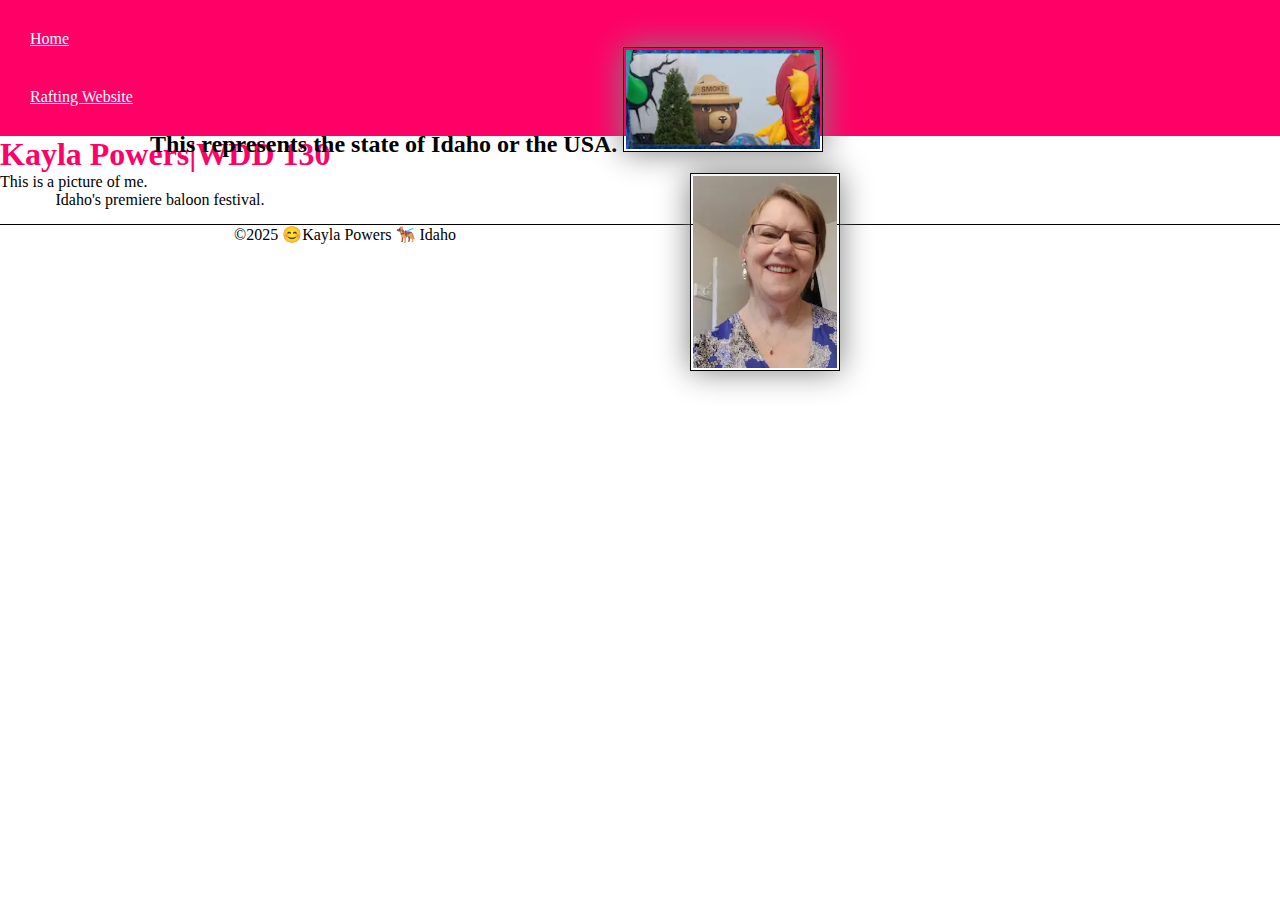
<file: index.html>
<!-- Kayla Powers -->
<!DOCTYPE html>
<html lang="en-us">

<head>
    <meta charset="utf-8">
    <meta name="viewport" content="width=device-width,initial-scale=1.0">
    <title>Kayla Powers|WDD 130</title>
    <meta name="description" content="Kayla Powers, student BYU pathway, course WDD130 Web development practice.">
    <meta name="author" content="Kayla Powers">
    <link rel="stylesheet" href="styles/styles.css">
</head>

<body>
    <header>
        <nav>
            <a href="#">Home</a>
            <a href="wwr/">Rafting Website</a>
        </nav>
    </header>

    <main>
        <h1>Kayla Powers|WDD 130</h1>
        <img src="images/profile.webp" alt="I'm Kayla Powers" width="200" height="300">
        <p>This is a picture of me. </p>
    </main>

    <aside>
        <h2> This represents the state of Idaho or the USA.
            <img src="images/baloonfest.webp" alt="missing Idaho or USA pic. oops!">
        </h2>
        <p> Idaho's premiere baloon festival.</p>
    </aside>

    <footer>
        <p>©2025 😊Kayla Powers 🐕‍🦺 Idaho</p>
    </footer>
</body>

</html>
</file>
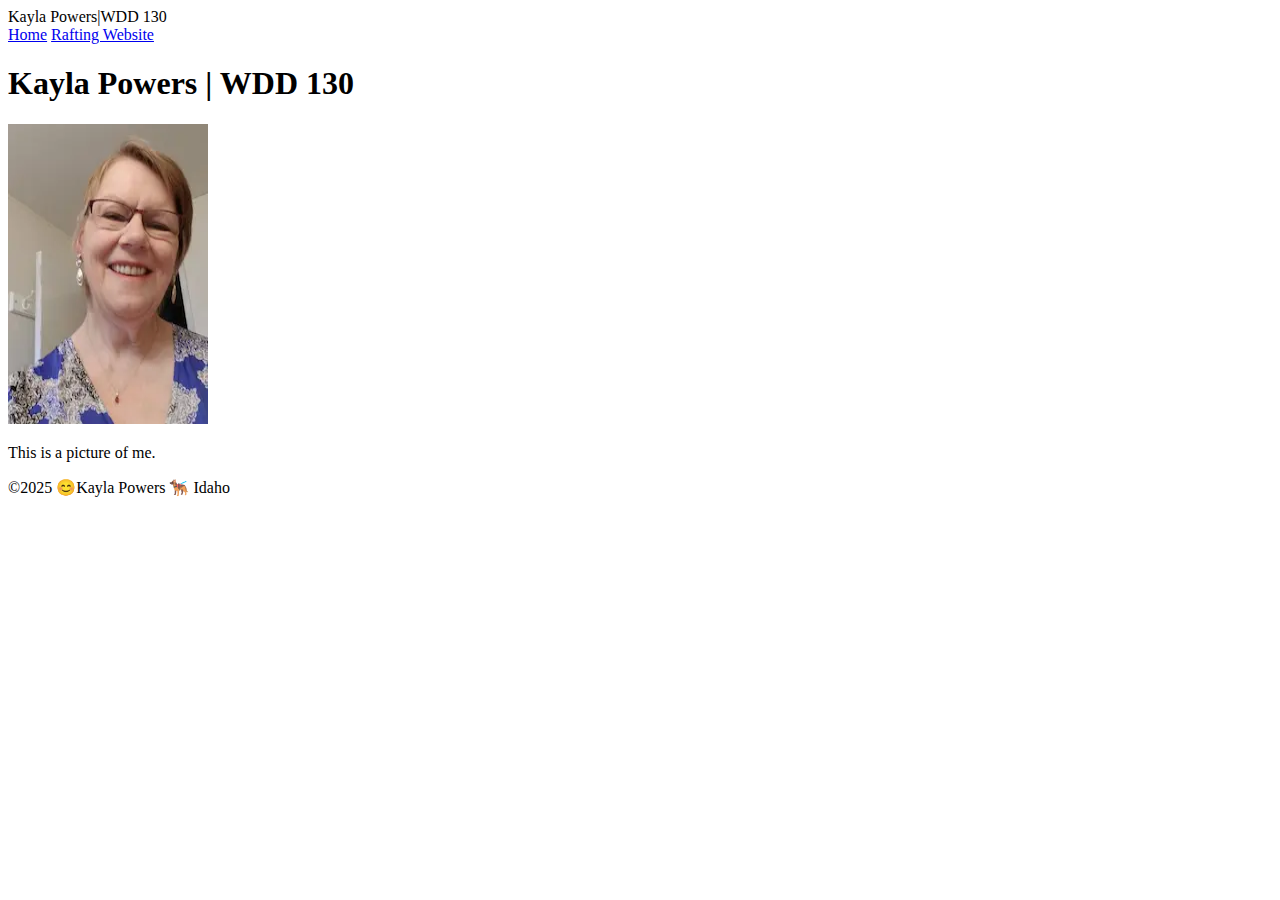
<file: wdd130/index.html>
<!DOCTYPE html>
<html lang="en-us">

<head>
    <meta charset="utf-8">
    <meta name="viewport" content="width=device-width,initial-scale=1.0" <title>Kayla Powers|WDD 130</title>
</head>

<body>
    <header>
        <nav>
            <a href="#">Home</a>
            <a href="wwr/">Rafting Website</a>
        </nav>
    </header>
    <main>
        <h1>Kayla Powers | WDD 130</h1>
        <img src="images/profile.webp" alt="I'm Kayla Powers" width="200" height="300">
        <p>This is a picture of me. </p>
    </main>
    <footer>
        <p>©2025 😊Kayla Powers 🐕‍🦺 Idaho</p>
    </footer>
</body>

</html>
</file>
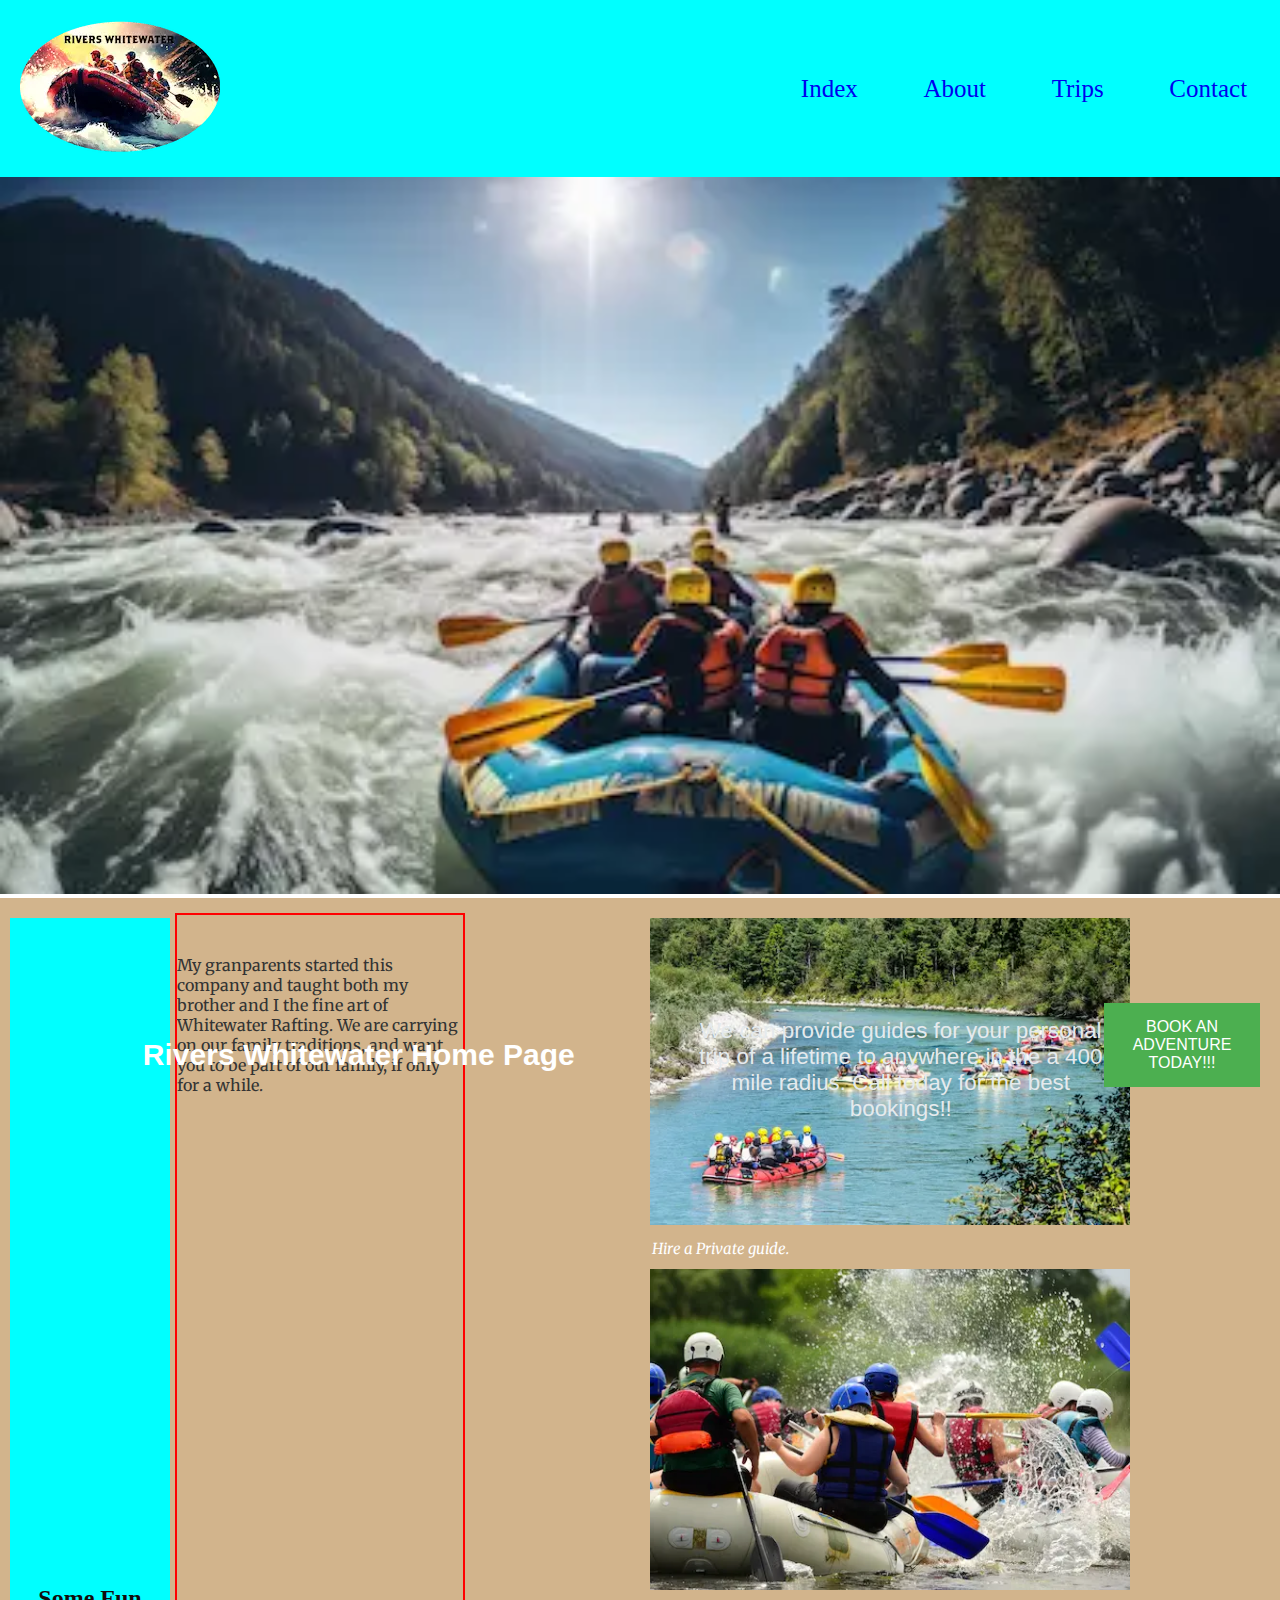
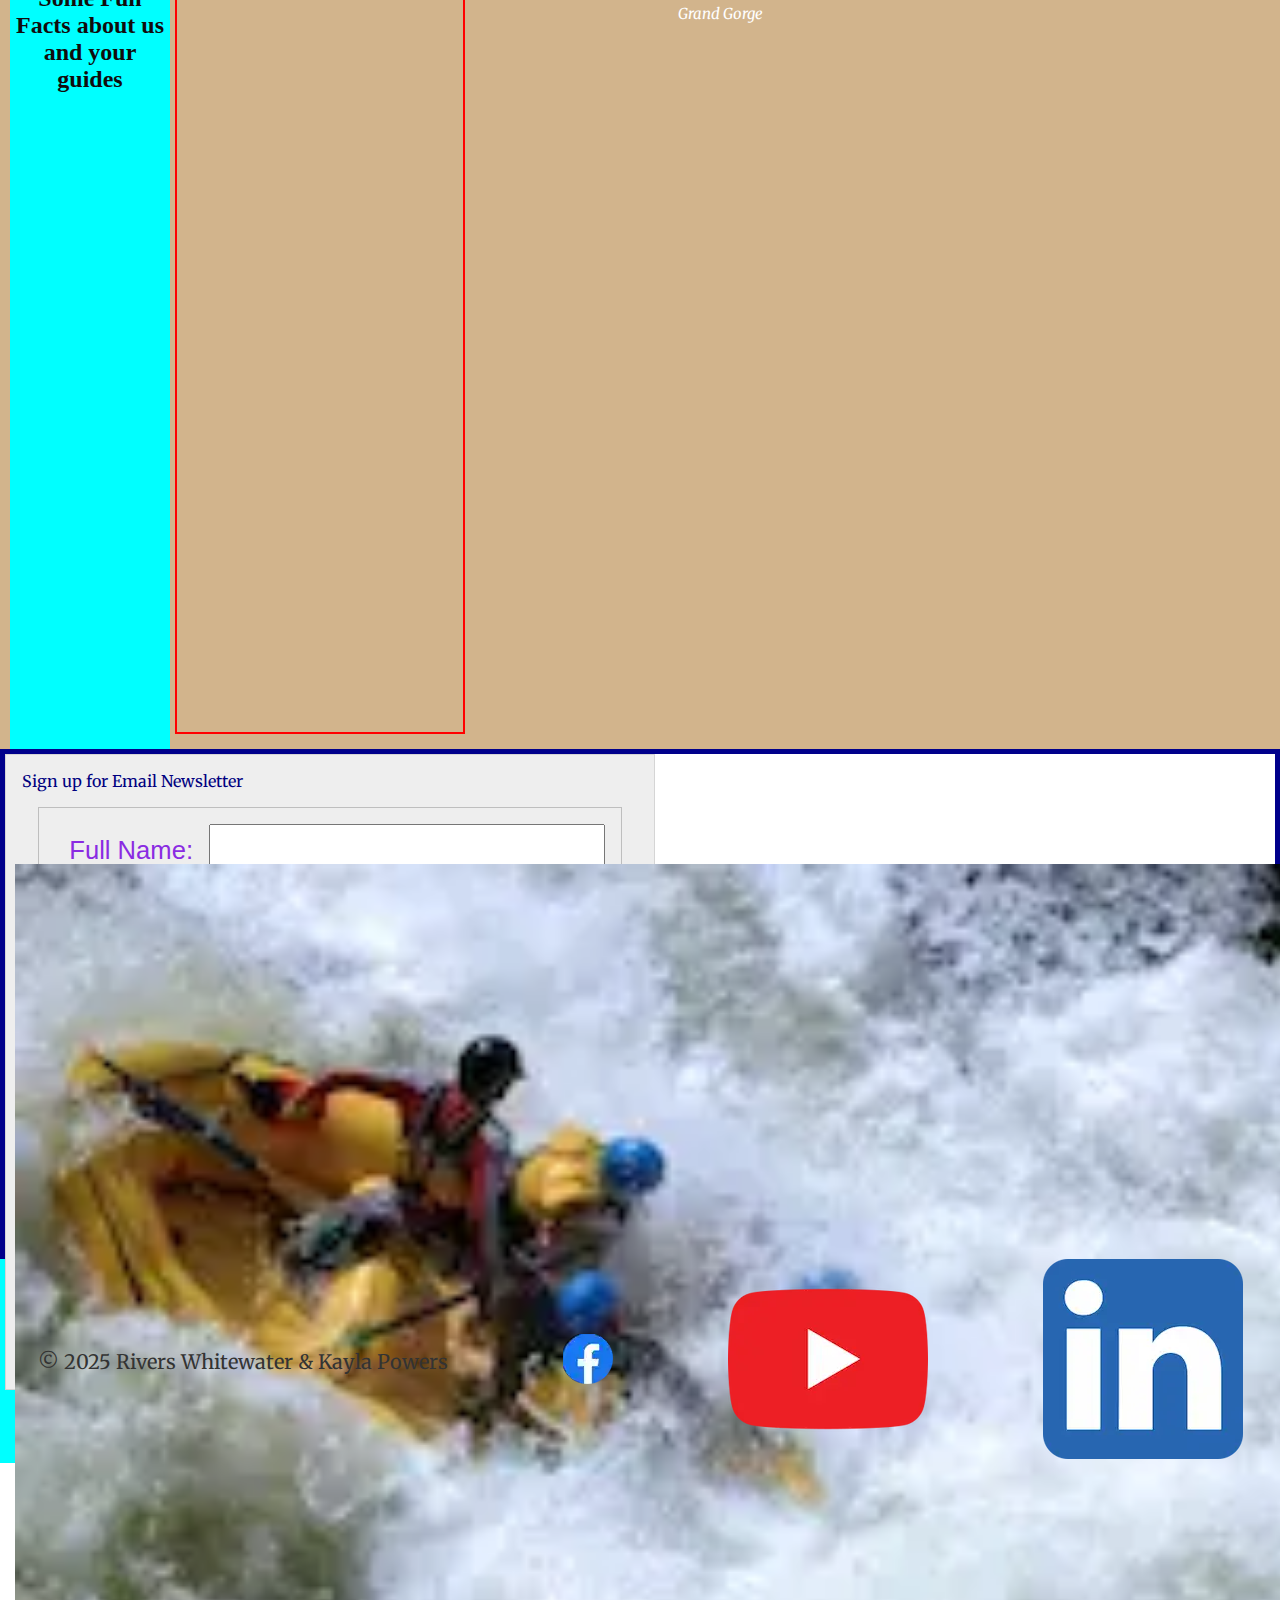
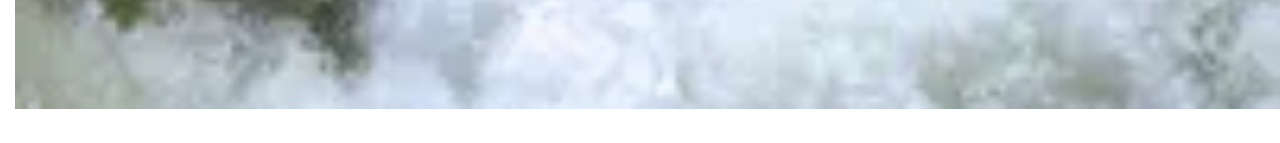
<file: wwr/index.html>
<!DOCTYPE html>
<html lang="en">

<!-- ***START HEAD with TITLE -->
<head>
    <!-- Kayla Powers Wdd150 Index home--> 

    <meta charset="UTF-8">
    <meta name="viewport" content="width=device-width, initial-scale=1.0">

    <title>Rivers Whitewater Rafting Company Home Page</title>
    <link rel="stylesheet" href="styles/rafting.css">


    <meta name="author" content="Kayla Powers">
    <meta name="description" content="Kayla Powers WDD130-BYUI
    Rafting Site Home index Page.">


    <!-- font family google font -->  
	<link rel="preconnect" href="https://fonts.googleapis.com">
	<link rel="preconnect" href="https://fonts.gstatic.com" crossorigin>
	<link href="https://fonts.googleapis.com/css2?family=Merriweather:wght@400;700;900&family=Robato:wght@400;700&display=swap" rel="stylesheet">
</head>
<body>
	<header>
	<!--/* ug again*/ -->
		<nav class="header-container">
			<!-- Rivers Whitewater Logo image -->
	
			<div class="logo-img"> 
				<img  src="images/rivers_whitewater_logo.webp" alt="Rivers Whitewater Logo">
			</div>

			<ul class="flex-nav-bar">

					<li><a href="index.html">Index</a></li>
					<li><a href="about.html">About</a></li>
					<li><a href="trips.html">Trips</a></li>
					<li><a href="contact.html">Contact</a></li>
			</ul>
		</nav>

	</header>

	<!-- **************************nav above- hero section with images -->

	<!--/**** This is the hero background image with the H1 Rivers WW Rafting, article with small image ****/ -->
	<main>

		<section class="hero-section section0">

			<!-- Hero class with 2 sections -->
			<div class = "hero-container">
				<div class = "hero-image">
					<!-- hero image underlay -->
					<div class="hero-image">
						<img src="images/indexphoto.webp" alt="What a view">
					</div>
				</div>

					<!-- hero-content H1 and article -->
				<div class = hero-content>
						<!-- ARTICLE with image that overlays hero image.-->
					<article>
						<div class= "article-container">
							<h1>Rivers Whitewater Home Page</h1>
							<div class = "article-paragraph paragraph-text">
								<p> We can provide guides for your personal trip of a lifetime to anywhere in the a 400 mile radius. Call today for the best bookings!! </p>
							</div>

							<div class="trips-link">
								<a href="trips.html" class= "pages-link">BOOK AN ADVENTURE TODAY!!!</a>
							<div>
						</div>	
					</article>

				</div>
			</div>
		
		</section>
	
<!-- ***END of MAIN section Header Hero img ************** Article with img-->



		<section class="section1-index-container">
			<h2 class="fun-facts">Some Fun Facts about us and your guides</h2>

		
				<div class="sect1-article-paragraph-index">
					<h3 class="best>"Only the BEST!></h3>
						<!-- Content for the second section -->
					<p>My granparents started this company and taught both my brother and I the fine art of Whitewater Rafting. We are carrying on our family traditions, and want you to be part of our family, if only for a while.</p>
				</div>
		
				
			<div class="gallery-3">
				<div class="photo-caption">
					<figure>
						<div class="trip-indx-photo">
							<img src="images/trip5.webp" alt="trip5">
							<figcaption>Hire a Private guide.</figcaption>
						</div>
					</figure>
				</div>

				<div class="photo-caption">
					<figure>
						<div class="trip-indx-photo">
							<img src="images/trip6.webp" alt="trip6">
								<figcaption class="trip-fig" >Grand Gorge</figcaption>
						</div>
					</figure>
				</div>
			
			</div>
		</section>
	
		<!-- ****END of section 1 employee guides-->
	<!-- ************************LEAVE ABOVE-->
	
		<section class= "section2-index-container">
					<!-- /****This is section 2 for Send a Message Form and Map 	-->
																		
		
						<!-- HTML FORM SEND US A MESSAGE-->
			<div class="message-area"> 
					<!-- FIRST Part of the FORM-->
				<form class="email-form">
					
					<legend class="form-title">Sign up for Email Newsletter</legend>
					<fieldset>
					
						<div class="form-item column2">
							<label for="fullname">Full Name:</label>
							<input type="text" id="fullname">
						</div>
						<div class="form-item column2">
							<label for="useremail"> Email:</label>
							<input type="email" id="useremail">
						</div>
					<!-- Add a button with a type of submit at the of the element. The text content of the button is "Submit".-->
	
						<!--
						 <div class="column1">
							<label for="purpose">What is purpose?></label>
							<select id="purpose" name="purpose">
							
							<option value="chrome">Chrome</option>
							<option value="firefox">Firefox</option>
							<option value="safari">Safari</option>
							<option value="edge">Edge</option>
							<option value="brave">Brave</option>
							<option value="other">Other</option>
							-->
					</fieldset>

					<fieldset>
					
					<label for="purpose">What Trip are you interested in taking?</label>
						<label>
							<input type="radio" name="purpose" value="General Inquiry" id="general">Family Float trip		
						<label>
							<input type="radio" name="purpose" value="Reservation Question" id="reservation">Salmon River Medium Float
						</label>

						<lable>
							<input type="radio" name="purpose" value="Website Suggestion">Class III-IV Whitewater
						</lable>

					</fieldset>
					<fieldset>
					
						<label for="themessage">You will get our newsletter, check your email. </label>	
							<textarea id="themessage" name="themessage" placeholder="Questions about our Programs? "></textarea>
						</label>
					</fieldset>
								<!-- Submit button-->
						<button type="submit">Submit To EMAIL</button>			
				</form>
			</div>

			<div class="photo-caption7">
				<figure>
					<div class="trip-indx-photo7">
						<img src="images/trip7.webp" alt="Trip 7"><figcaption class="trip-fig">Another 
one</figcaption>
					</div>
				</figure>
			</div>

		</section>
	</main>
</body>


<!--/****this is the footer with copywrite and social media links/images***/-->
    <footer>
		<div class = "footer-container social-list">

			<p>&#169; 2025 Rivers Whitewater & Kayla Powers</p>
			
			<!-- See if you can find smaller versions of these icons or use pS to -->
				<!-- Facebook -->			
			<a href="https://www.facebook.com" class="social-link"><img src="images/facebook.webp" alt="Rivers Facebook"></a>

				<!-- YouTube -->
			<a href="https://www.youtube.com" class="social-link"><img src="images/youtube.webp" alt="Rivers You-Tube"></a>

				<!-- LinkedIn-->
			<a href="https://www.linkedin.com" class="social-link"><img src="images/linkedin.webp" alt="Rivers LinkedIn"></a>
		</div>                    	
    </footer>
</body>
</html>
</file>
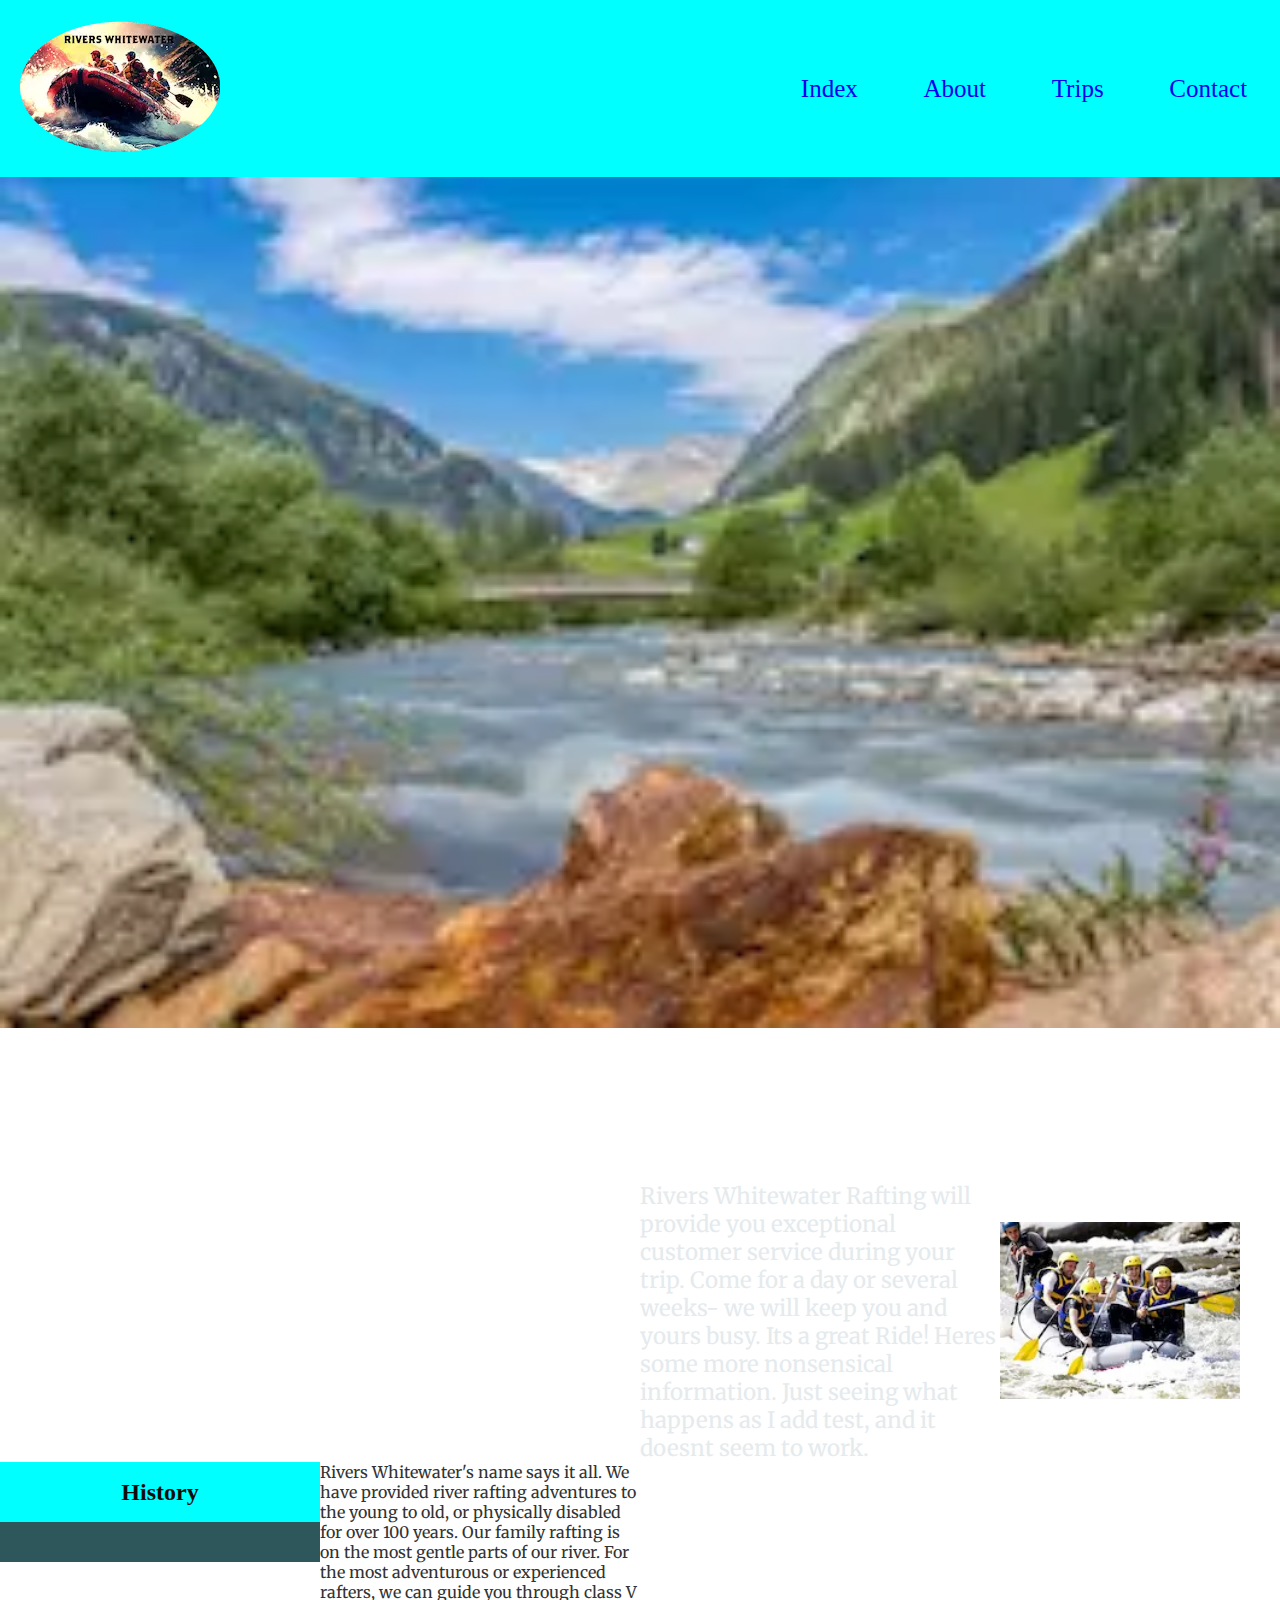
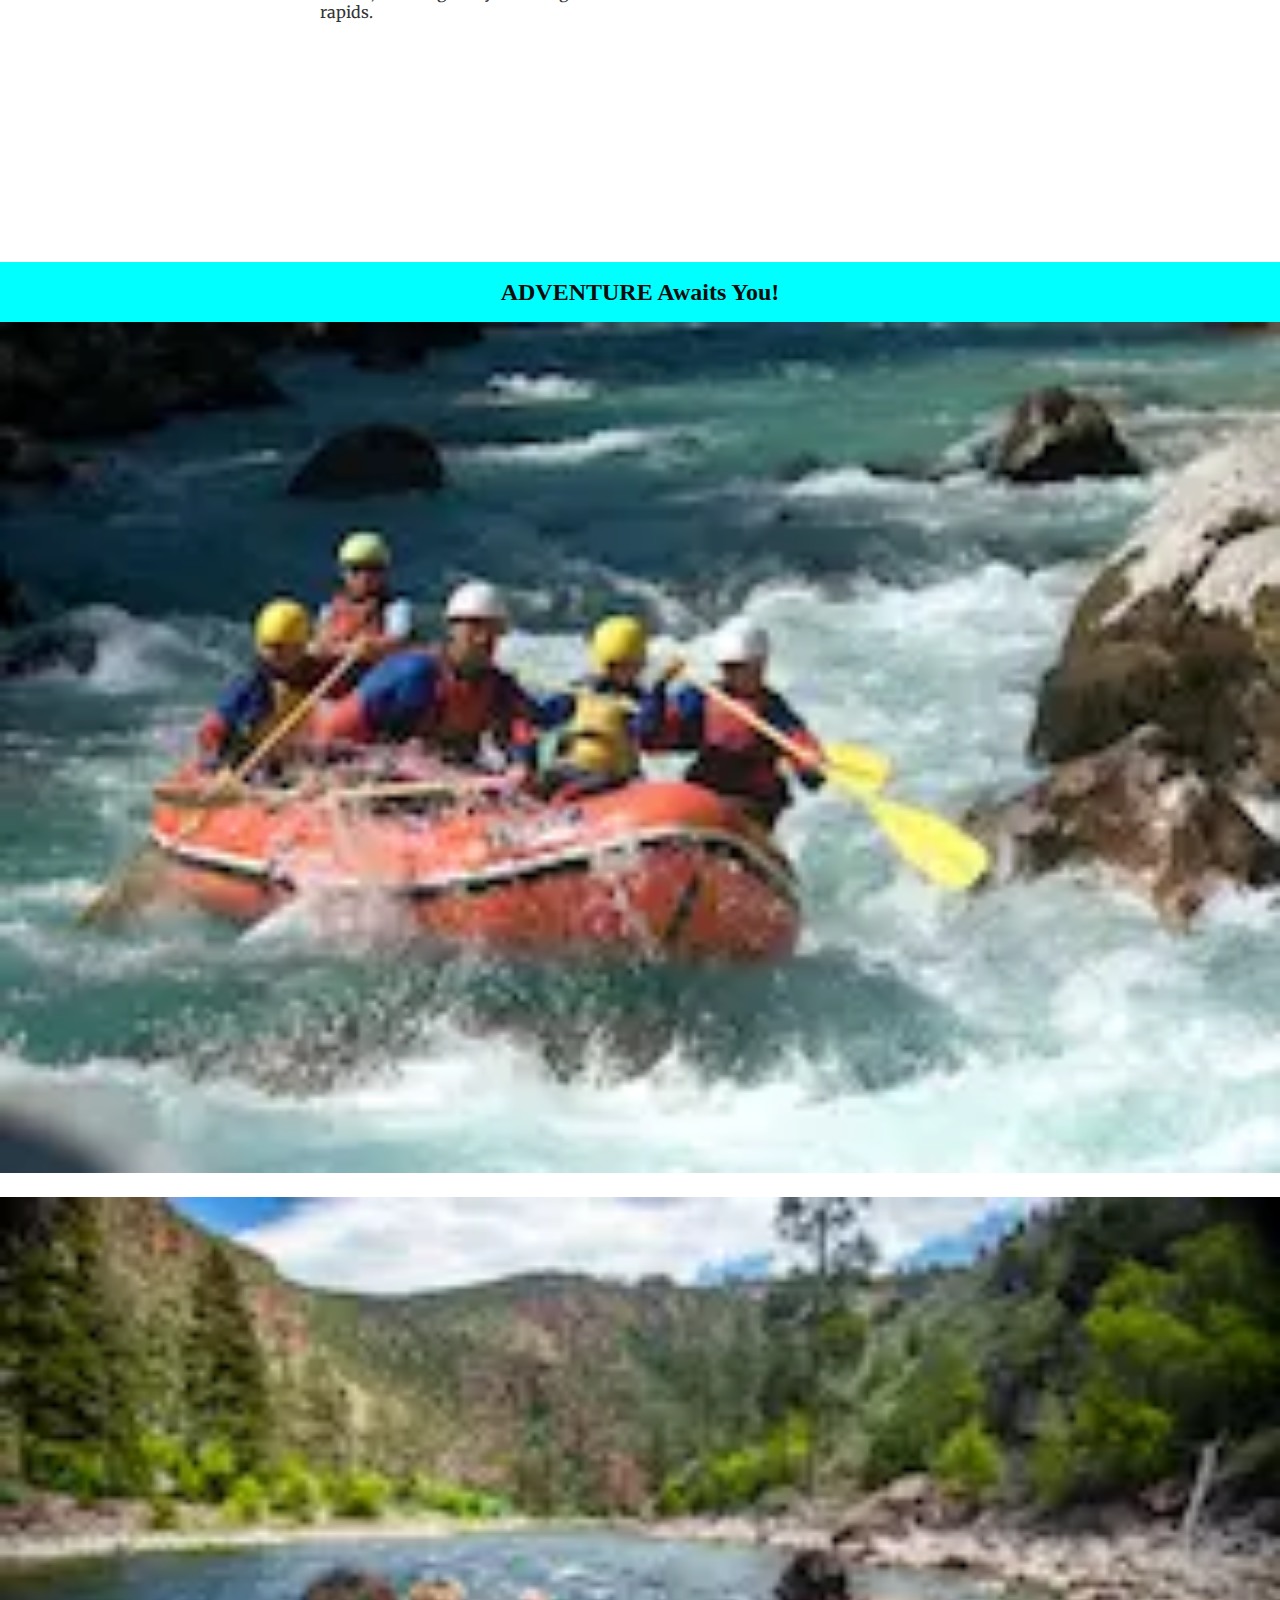
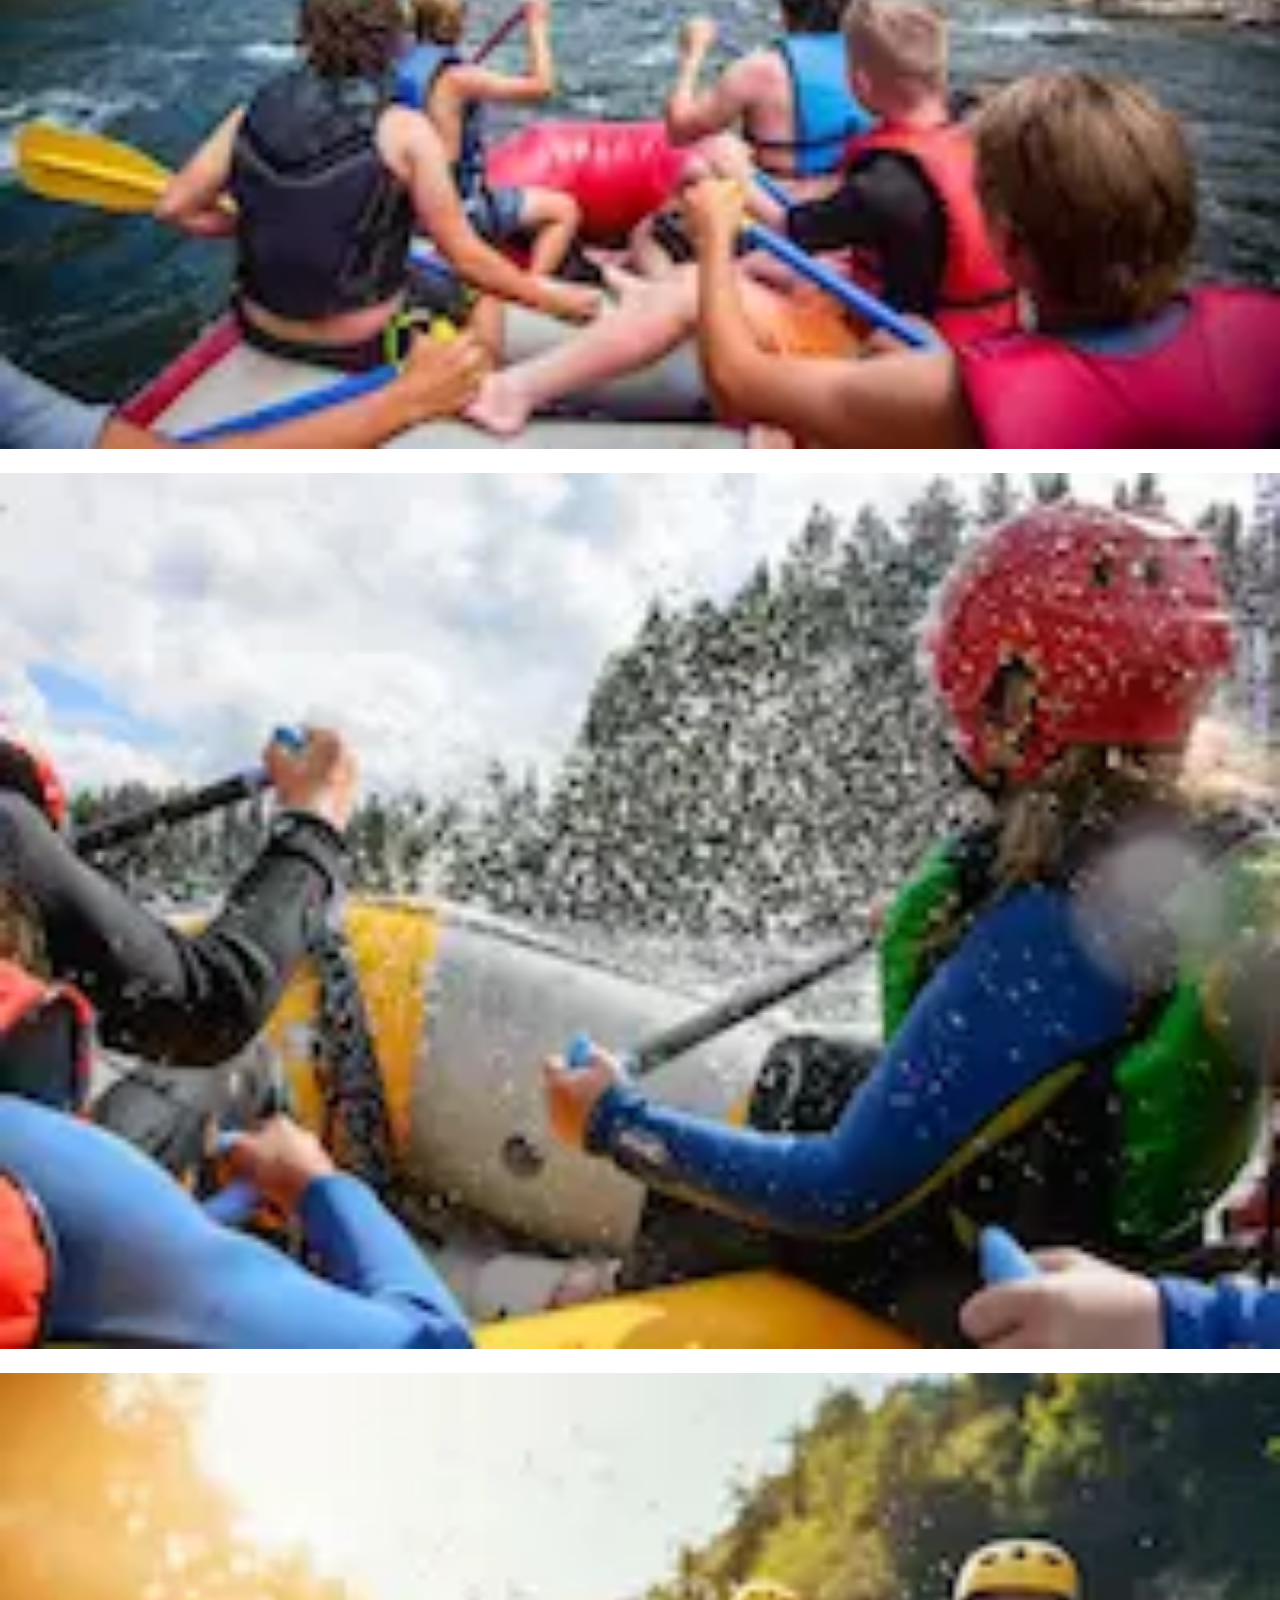
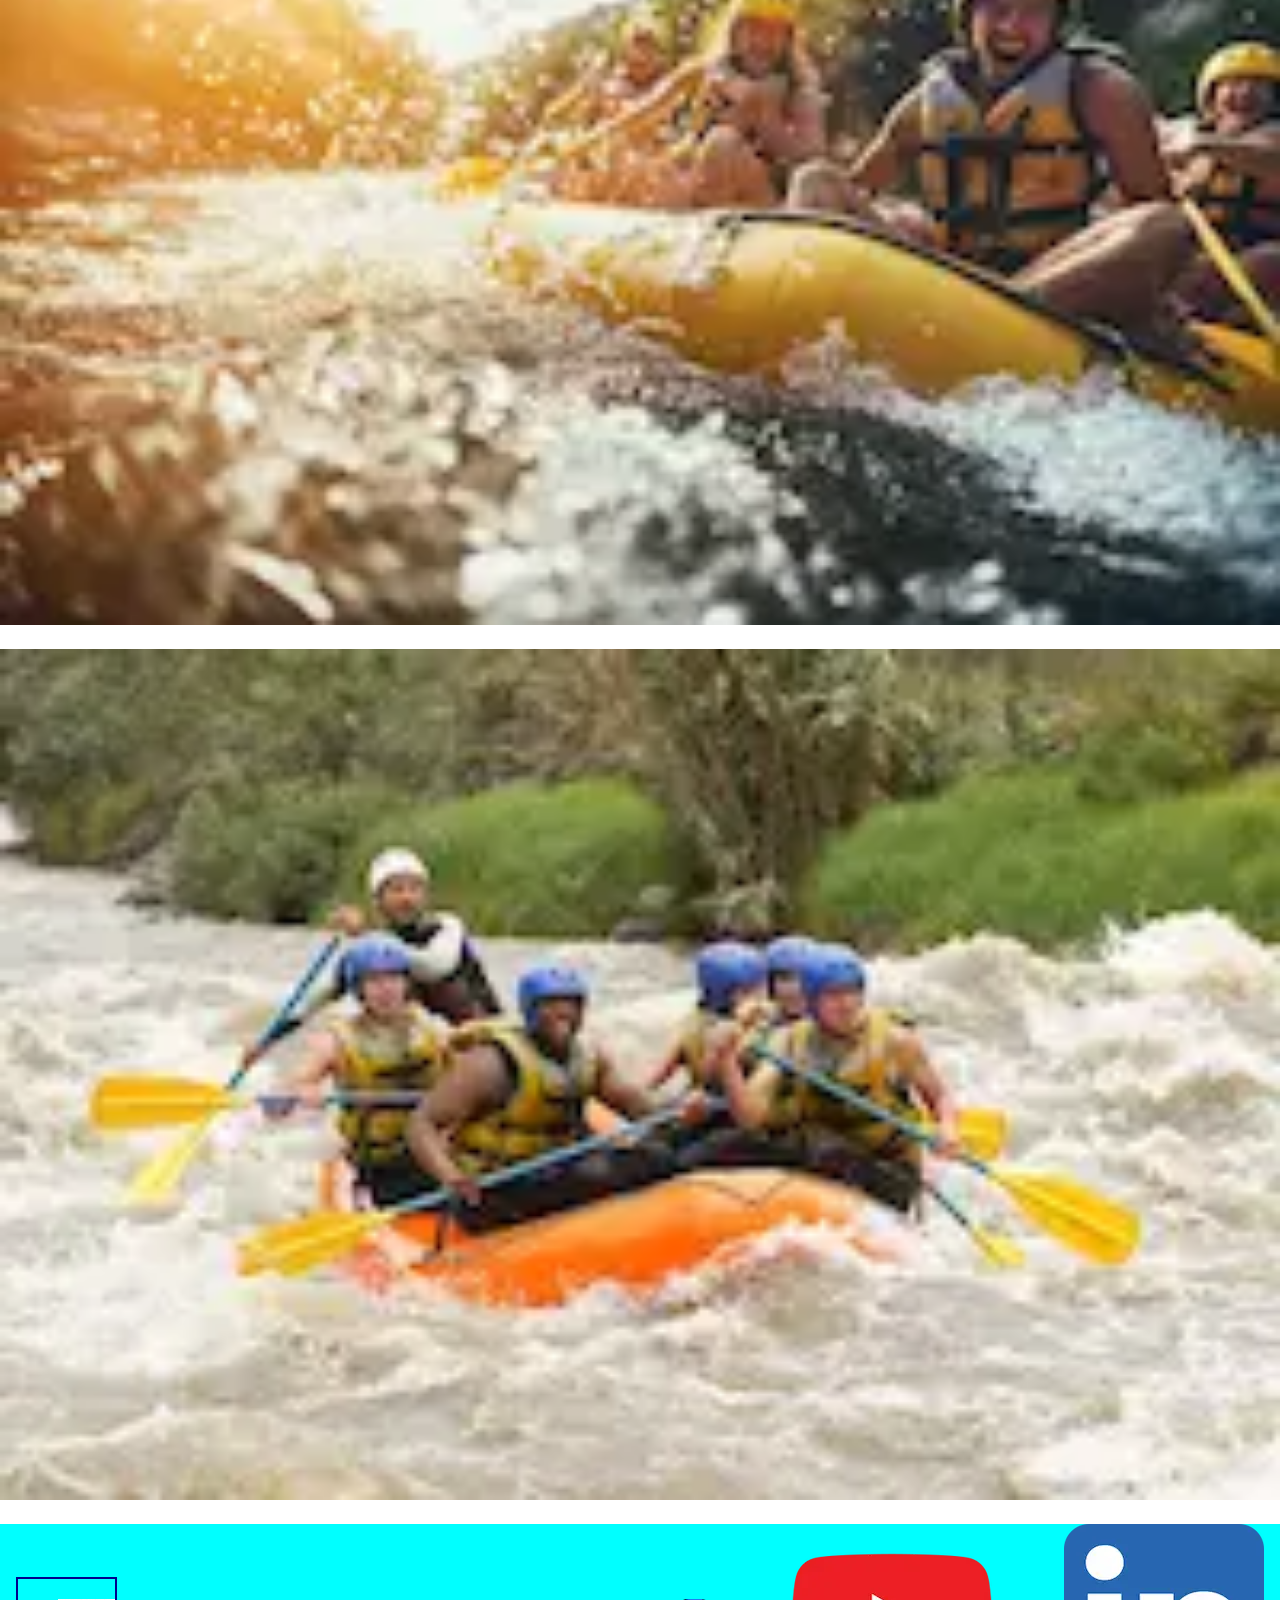
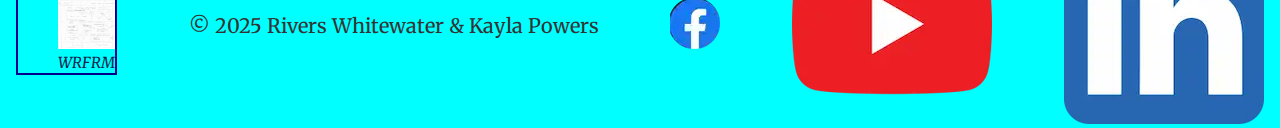
<file: wwr/about.html>
<!DOCTYPE html>
<html lang="en">

<!-- ***START HEAD with TITLE -->
<head>
    <!-- Kayla Powers Wdd150 --> 

    <meta charset="UTF-8">
    <meta name="viewport" content="width=device-width, initial-scale=1.0">

    <title>Rivers Whitewater Rafting Company About Us</title>
    <link rel="stylesheet" href="styles/rafting.css">


    <meta name="author" content="Kayla Powers">
    <meta name="description" content="Kayla Powers WDD130-BYUI
    Rafting Site.">


    <!-- font family google font -->  
	<link rel="preconnect" href="https://fonts.googleapis.com">
	<link rel="preconnect" href="https://fonts.gstatic.com" crossorigin>
	<link href="https://fonts.googleapis.com/css2?family=Merriweather:wght@400;700;900&family=Robato:wght@400;700&display=swap" rel="stylesheet">
</head>
<body>
	<header>
	<!--/* ug again*/ -->
		<nav class="header-container">
			<!-- Rivers Whitewater Logo image -->

			<div class="logo-img"> 
				<img  src="images/rivers_whitewater_logo.webp" 
	alt="Rivers Whitewater Logo">
			</div>
			<ul class="flex-nav-bar">
						<li><a href="index.html">Index</a></li>
						<li><a href="about.html">About</a></li>
						<li><a href="trips.html">Trips</a></li>
						<li><a href="contact.html">Contact</a></li>
			</ul>
		</nav>
	</header>	
	

	<!--/**** This is the hero background image with the H1 Rivers WW Rafting, article with small image ****/ -->
	<main>
		<!-- Hero class with 2 sections -->
		<section class="hero-section section0">
			
			<div class = "hero-container">

				<!-- hero image underlay  -->

				<div class=" hero-image">
					<img src="images/hero1.webp" alt="Rivers Whitewater Hero">	
				</div>

				<!-- hero-content H! and article -->

					<!-- ARTICLE with image that overlays hero image.-->
					<div class= "article-container">
					
						<article>
							<div class="article-container">
								<h1>Rivers Whitewater About Page</h1>
								<div class = "article-paragraph paragraph-text">
			        				<p>Rivers Whitewater Rafting will provide you exceptional customer service during your trip. Come for a day or several weeks- we will keep you and yours busy. Its a great Ride! Heres some more nonsensical information. Just seeing what happens as I add test, and it doesnt seem to work. </p>
								</div>

								<div class = "article-image">
									<img src="images/happycust.webp" alt="Rivers Whitewater Rafting happy cust">
								</div>
							</div>
						</article>						
					</div>
				</div>
			</div>
		</section>
		
		<!-- ***END of MAIN section Header Hero img Article with img-->
		<!--/*****This is section 1 for  history ****/ -->
		<section class=" section1-about-container">
			<div class="history-h2">
				<h2>History</h2>
			</div>

			<div class="section1-abt-text-cont paragraph-text">
			<!-- Content for the second section -->
				<p>Rivers Whitewater's name says it all. We have provided river rafting adventures to the young to old,
				or physically disabled for over 100 years. Our family rafting is on the most gentle parts of our
				river. For the most adventurous or experienced rafters, we can guide you through class V rapids.</p>
			</div>
		</section>

			<!-- ****END of History Section-->
			<!-- /****This is section for Adventure Awaits and 5 images- each with its own discriptor***/ 	-->

		<h2 class="adv-heading">ADVENTURE Awaits You!</h2>	
		<section class="section2-about"> 	



			<div class="section1-grid">
				<div class="adventure-image-cont">

					<figure>
						<div class="abt-photos">
							<img src="images/adv1.webp" alt="Adventure 1">
							<figcaption>Class IV Rapids most EXCITING!</figcaption>
						</div>
					</figure>


					<figure>
						<div class="abt-photos-2">
							<img src="images/adv2.webp" alt="Adventure 2">
							<figcaption>Fun Family Class Just Enough!</figcaption>
						</div>
					</figure>


					<figure>
						<div class="abt-photos">							<img src="images/adv3.webp" alt="Adventure 3">
							<figcaption>OOPS just a little WET!</figcaption>
						</div>
					</figure>


					<figure>
						<div class="abt-photos-2">

							<img src="images/adv4.webp" alt="Adventure 4">
							<figcaption>Beautiful Evening Float.</figcaption>
						</div>
					</figure>


					<figure>
						<div class="abt-photos">

							<img src="images/adv5.webp" alt="Adventure 5">
						<figcaption>HERE we GO AGAIN!</figcaption>
						</div>
					</figure>
				</div>
			</div>
	    </section>
    </main>
<!-- ***END pf ADventure SEction-->

<!--/****this is the footer with copywrite and social media links/images***/-->
    <footer>
		<div class = "footer-container social-list">


			<div class="wireframe-link social-link" ><a href="wirefrm.pdf"></a>
				<figure class="wireframe-link-about">
					<img src="images/wirefrm.jpg" alt="wireframe">
					<figcaption class="wirefig">WRFRM</figcaption>
				</figure>
			</div>

    	    
    	    <p>&#169; 2025 Rivers Whitewater & Kayla Powers</p>
    	        
				<!-- See if you can find smaller versions of these icons or use pS to -->
                <!-- Facebook -->			
			<a href="https://www.facebook.com" class="social-link"><img src="images/facebook.webp" alt="Rivers Facebook"></a>
                    
                <!-- YouTube -->
            <a href="https://www.youtube.com" class="social-link"><img src="images/youtube.webp" alt="Rivers You-Tube"></a>

                <!-- LinkedIn-->
            <a href="https://www.linkedin.com" class="social-link"><img src="images/linkedin.webp" alt="Rivers LinkedIn"></a>
		</div>                    	
    </footer>
</body>
</html>
</file>
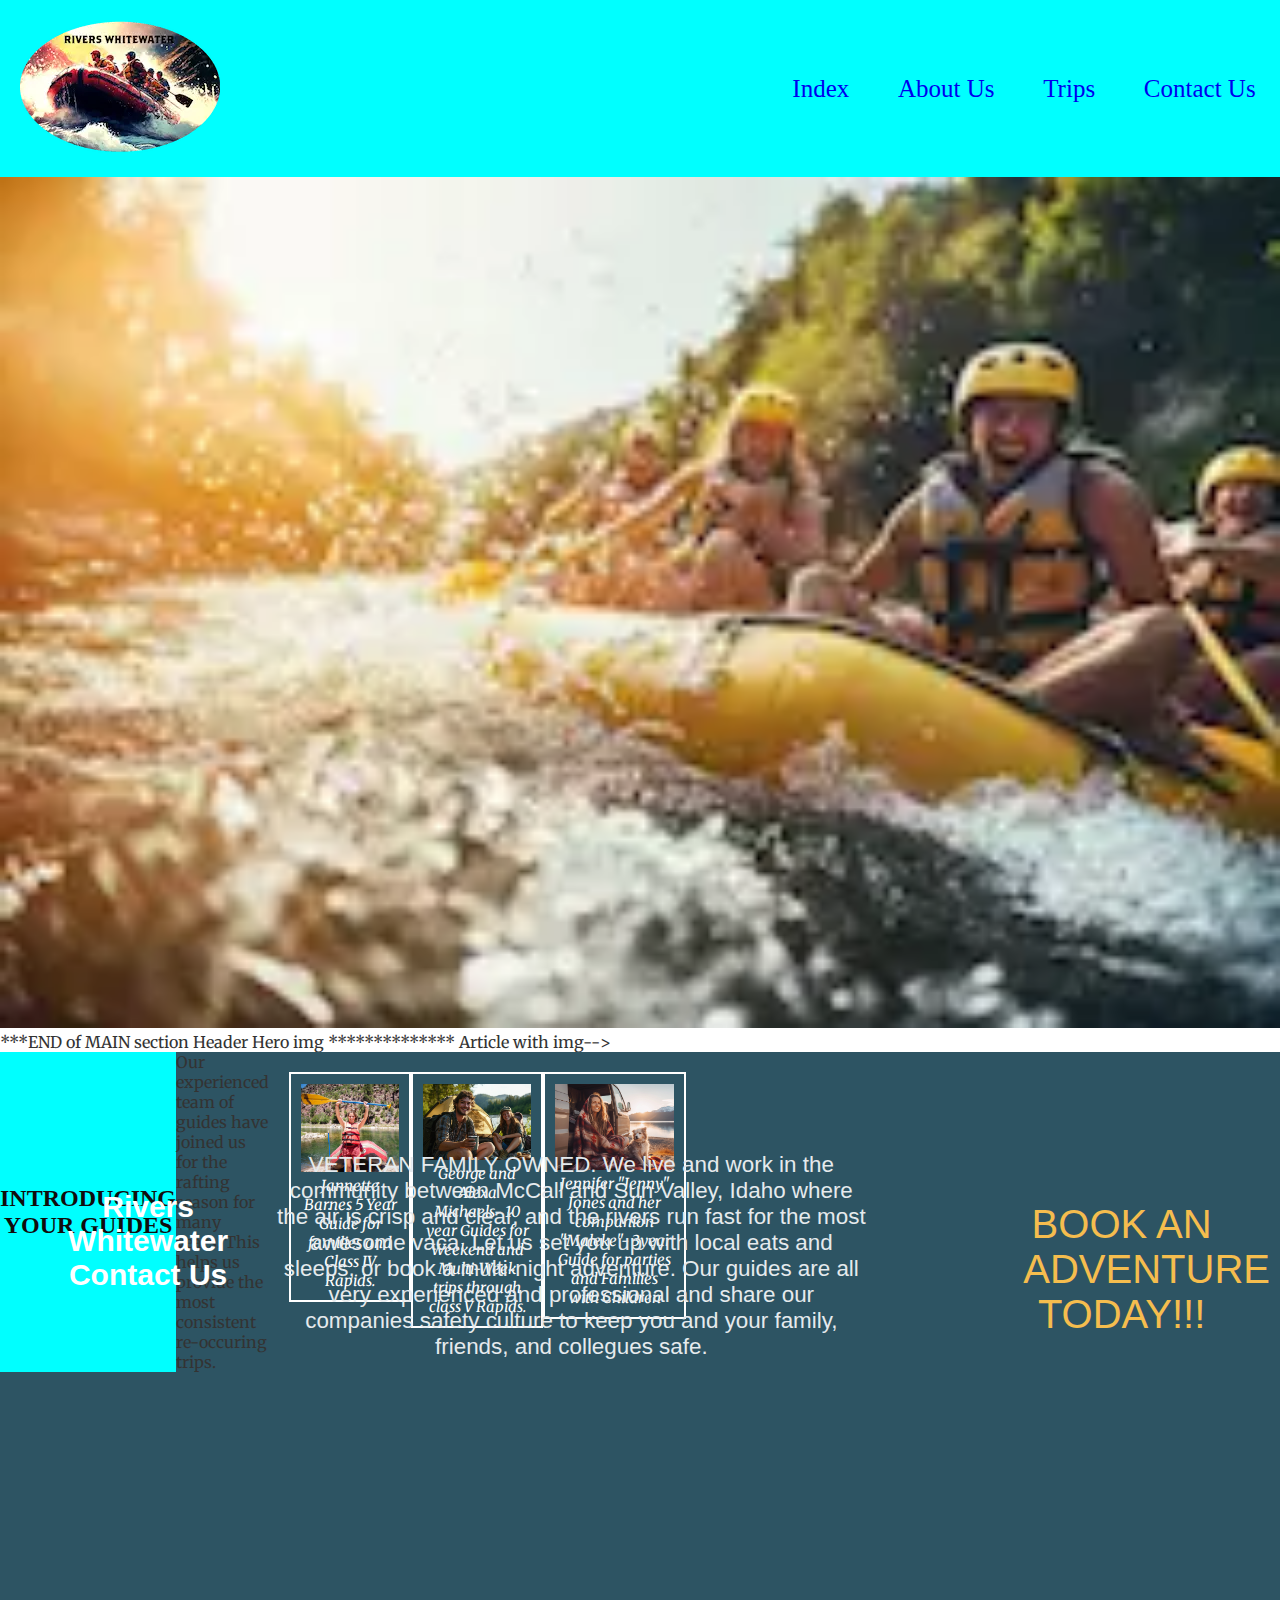
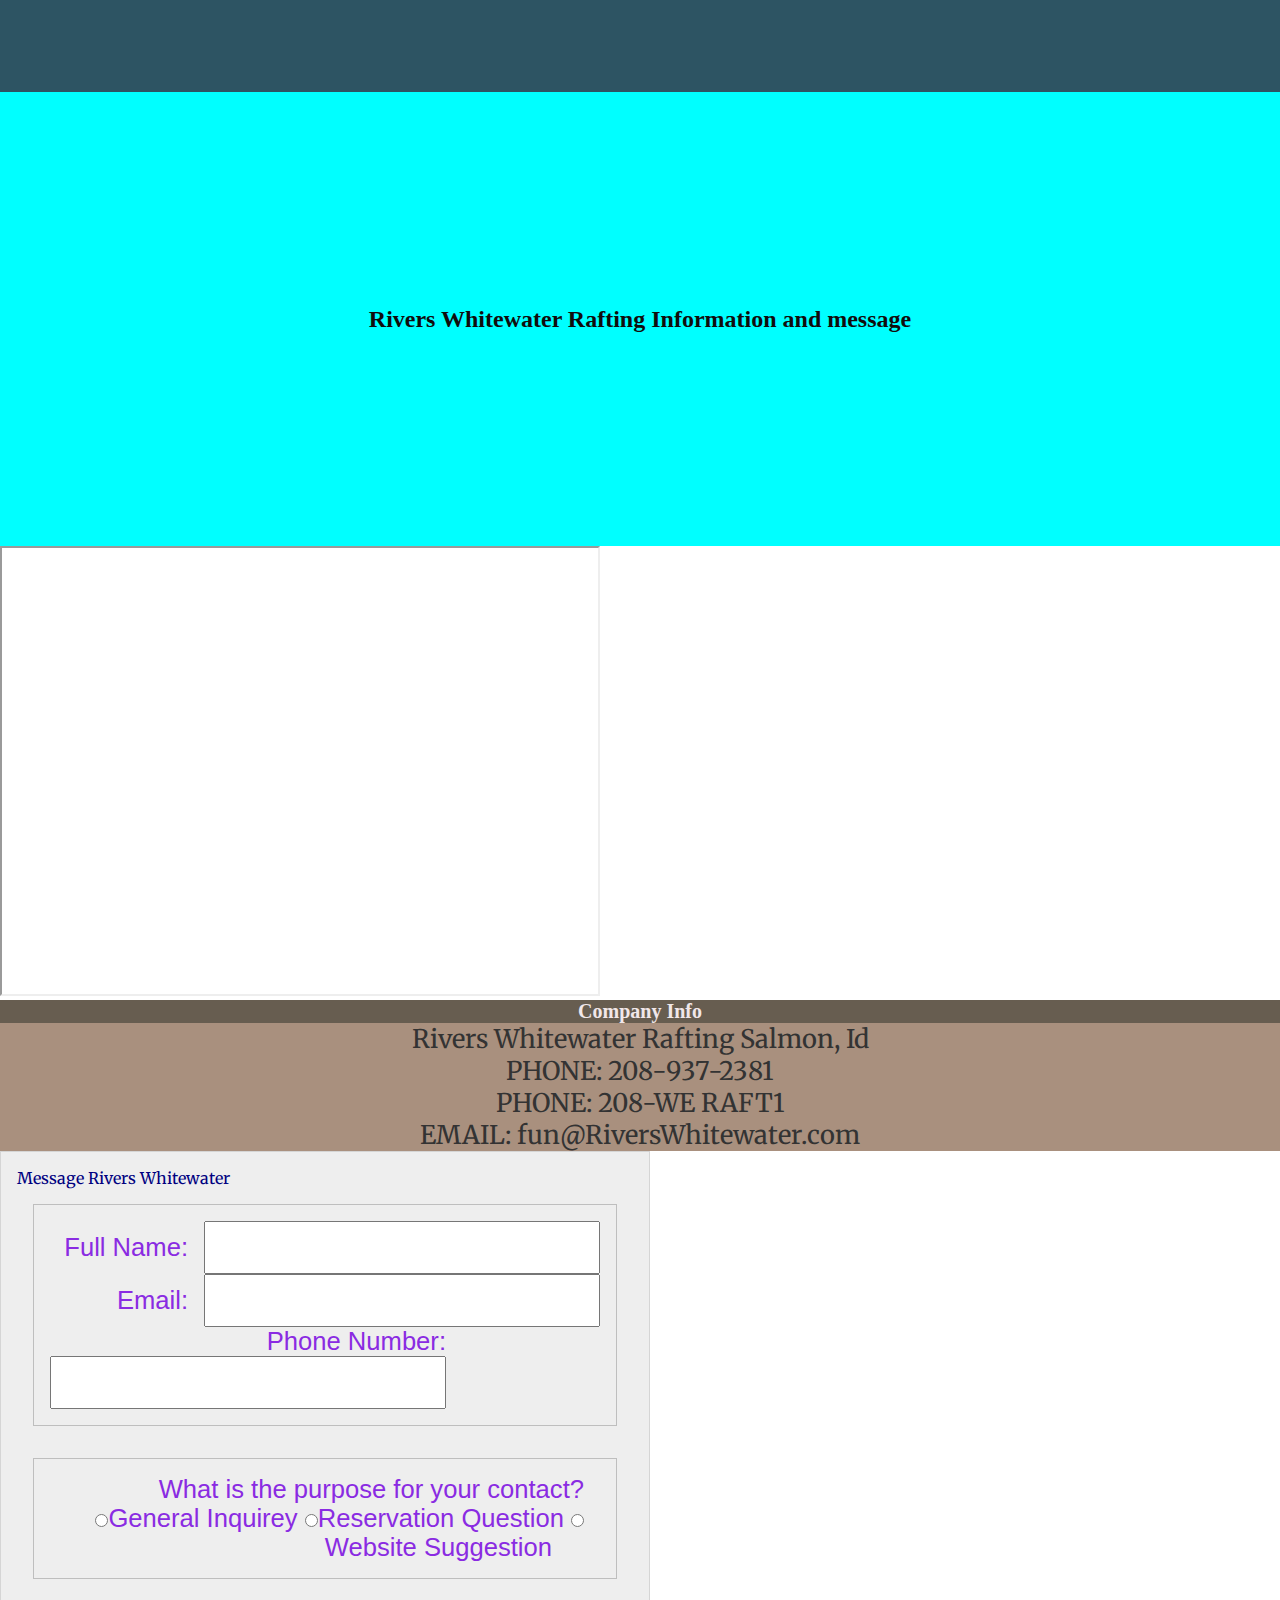
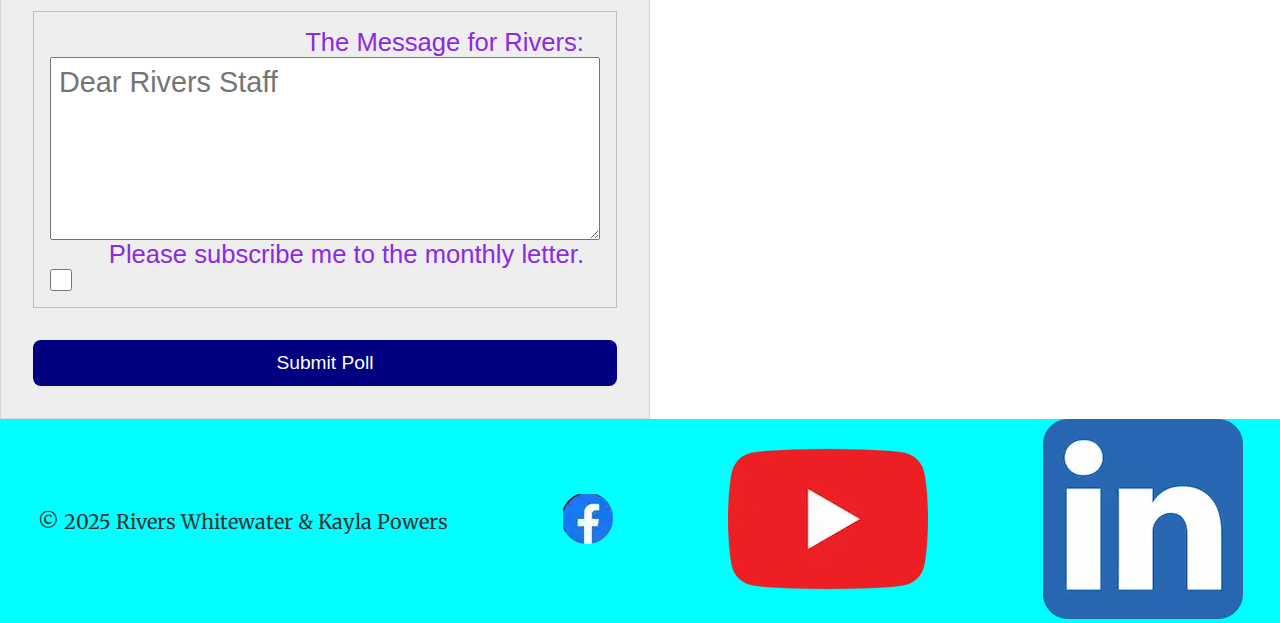
<file: wwr/contact.html>
<!DOCTYPE html>
<html lang="en">

<!-- ***START HEAD with TITLE -->
<head>
    <!-- Kayla Powers Wdd150 Contact --> 

    <meta charset="UTF-8">
    <meta name="viewport" content="width=device-width, initial-scale=1.0">

    <title>Rivers Whitewater Rafting Company Contact Us</title>
    <link rel="stylesheet" href="styles/rafting.css">


    <meta name="author" content="Kayla Powers">
    <meta name="description" content="Kayla Powers WDD130-BYUI
    Rafting Site Contact Us Page.">


    <!-- font family google font -->  
	<link rel="preconnect" href="https://fonts.googleapis.com">
	<link rel="preconnect" href="https://fonts.gstatic.com" crossorigin>
	<link href="https://fonts.googleapis.com/css2?family=Merriweather:wght@400;700;900&family=Robato:wght@400;700&display=swap" rel="stylesheet">
</head>
<body>
	<header class="header-cont-container">
	<!--/* ug again*/ -->
		<nav class="header-container">
			<!-- Rivers Whitewater Logo image -->
	
			<div class="logo-img"> 
				<img  src="images/rivers_whitewater_logo.webp" alt="Rivers Whitewater Logo">
			</div>

			<ul class="flex-nav-bar">

						<li><a href="index.html">Index</a></li>
						<li><a href="about.html">About Us</a></li>
						<li><a href="trips.html">Trips</a></li>
						<li><a href="contact.html">Contact Us</a></li>
			</ul>
		</nav>

	</header>

	<!-- **************************nav above- hero section with images -->

	<!--/**** This is the hero background image with the H1 Rivers WW Rafting, article with small image ****/ -->
	<main>

		<section class="hero-section">

				<!-- Hero class with 2 sections -->
			<div class = "hero-container">
					<div class = "hero-image">
					<!-- hero image underlay -->
						<div class="hero-image">
						<img src="images/adv4.webp" alt="Wake up in the Wilds!!">	
					</div>


					<!-- hero-content H1 and article -->
				<div class = "hero-content">
		

						<!-- ARTICLE with image that overlays hero image.-->
					<div class= "article-container">
								<h1>Rivers Whitewater Contact Us</h1>
						<article>
							<div class = "article-paragraph">
			    				<p> VETERAN FAMILY OWNED. We live and work in the community between McCall and Sun Valley, Idaho where the air is crisp and clear, and the rivers run fast for the most awesome 	vaca. Let us set you up with local eats and sleeps, or book a multi-night adventure. Our guides are all very 	experienced and professional and share our companies safety culture to keep you and your family, friends, and collegues safe. </p>
							</div>

							<div class="booking-paragraph">
								<p>BOOK AN ADVENTURE TODAY!!!</p>
							<div>		
						</article>
					</div>
				</div>
			</div>
		</section>
		
		 ***END of MAIN section Header Hero img ************** Article with img-->



		<section class="section1 ">
			<h2>INTRODUCING YOUR GUIDES</h2>
		
			<div class = "guides-intro-container section1">
				<div class="meet-guides-paragraph">
						<!-- Content for the second section -->
					<p>Our experienced team of guides have joined us for the rafting season for many years. This helps us provide the most consistent re-occuring trips.</p>
				</div>
		
				<div class="photo-caption">
					<figure>
						<div class="emp-photo">
							<img src="images/barnes.jpg" alt="Janette Barnes">
							<figcaption>Jannette Barnes 5 Year Guide for families and Class IV Rapids.</figcaption>
						</div>
					</figure>
				</div>
		
				<div class="photo-caption michaels">
					<figure>
						<div class=" emp-photo emp-photo-michaels">
							<img src="images/michaels.jpg" alt="Greg and Alexa Michaels">
								<figcaption>George and Alexa Michaels- 10 year Guides for 		Weekend and Multi-Week trips through class V Rapids.</figcaption>
						</div>
					</figure>
				</div>
		
		
				<div class="photo-caption">
					<figure>
						<div class="emp-photo">
							<img src="images/jones.jpg" alt="Jenifer 'Jenny' 		Jones"><figcaption>Jennifer "Jenny" Jones and her companion 		"Maleke"- 3year Guide for parties and Families with Children</figcaption>
						</div>
					</figure>
				</div>
		
			</div>
		</section>
		
			<!-- ****END of section 1 employee guides-->
		<!-- ************************LEAVE ABOVE-->
		
		<section class= "section2  message-section contact-section2">
			<!-- /****This is section 2 for Send a Message Form and Map 	-->
		<!--
		An HTML form for:
		user name
		user email
		purpose of the message- options: via radio buttom
		for general inquirey. reservation question, website suggession
		- message entry
		checkbox labeled "Please subscribe me to the monthly newsletter
		properly styled and labaeled submission button with "type" set to submit 
		
		a link to the contact us wireframe image in the footer of the contact.html page-->
			<h2>Rivers Whitewater Rafting Information and message</h2>
		<!-- EMBED GOOGLE MAP-->
		
		
			<div class="map-container">
				<div class=map>
				
					<iframe src="https://www.google.com/maps/embed?pb=!1m18!1m12!1m3!1d178992.		39190537267!2d-116.33944408071625!3d45.		49485556852092!2m3!1f0!2f0!3f0!3m2!1i1024!2i768!4f13.		1!3m3!1m2!1s0x5358158fba1f72dd%3A0xb0a9f6599feec377!2sSalmon%20River!5e0!3m2!		1sen!2sus!4v1744572526485!5m2!1sen!2sus" width="600" height="450";		allowfullscreen="" loading="lazy" 		referrerpolicy="no-referrer-when-downgrade"></iframe></div>
				</div>
			</div>
		
				<!-- COMPANY INFORMATION-->
			<div class="company-info-container">
				<h3>Company Info</h3>
				<div class="company-info">
					<p> Rivers Whitewater Rafting Salmon, Id</p>
					<p>PHONE: 208-937-2381</p>
					<p>PHONE: 208-WE RAFT1</p>
					<p>EMAIL: fun@RiversWhitewater.com</p>
				</div>
			</div>
		
		<!-- HTML FORM SEND US A MESSAGE-->
			<div class="message-area"> 
					<!-- FIRST Part of the FORM-->
				<form>
					<legend class="form-title">Message Rivers Whitewater</legend>
						<fieldset>
						
							<div class="form-item column2">
								<label for="fullname">Full Name:</label>
								<input type="text" id="fullname" name="fullname">
							</div>
		
							<div class="form-item column2">
								<label for="useremail"> Email:</label>
								<input type="email" id="useremail" name="useremail">
							</div>
		
							<div class="form-item column2">
								<label for="userphone"> Phone Number:</lable>
								<input type="phone" id="phone" name="phone">
							</div>
		
								<!-- Add a button with a type of submit at the end of the 
					form element. The text content of the button is "Submit 
					Poll".-->
							</fieldset>
		
					<!-- SECOND part of the FORM-->
		
		
					<!-- <div class="column1">
							<label for="purpose">What is purpose of your contact?></label>
		
							<select id="purpose" name="purpose">
							
							<option value="chrome">Chrome</option>
							<option value="firefox">Firefox</option>
							<option value="safari">Safari</option>
							<option value="edge">Edge</option>
							<option value="brave">Brave</option>
							<option value="other">Other</option>
						</select>
							-->
						<fieldset>
						
							<label for="purpose">What is the purpose for your contact?</label>
		
								<label>
									<input type="radio" name="purpose" value="General Inquiry" 		id="general">General Inquirey
		
								<label>
									<input type="radio" name="purpose" value="Reservation 		Question" id="reservation">Reservation Question</lable>
		
								<label>
									<input type="radio" name="purpose" value="Website 		Suggestion" id="suggestion">Website Suggestion</lable>
		
						</fieldset>
						<fieldset>
						
								<label for="themessage">The Message for Rivers:</label>	
									<textarea id="themessage" name="themessage" rows="5" 		placeholder="Dear Rivers Staff "></textarea></label>
		
								<label for="newsletter">Please subscribe me to the monthly 		letter.</label>
									<input type="checkbox" id="subscribe" name="subscribe">
						</fieldset>
		
						<!-- Submit button-->
					<button type="submit">Submit Poll</button>
		
				</form>
			</div>
	</main>
</body>


<!--/****this is the footer with copywrite and social media links/images***/-->
    <footer>
			<div class = "footer-container social-list">
 
    	    	<p>&#169; 2025 Rivers Whitewater & Kayla Powers</p>
    	        
				<!-- See if you can find smaller versions of these icons or use pS to -->
                <!-- Facebook -->			
			<a href="https://www.facebook.com" class="social-link"><img src="images/facebook.webp" alt="Rivers Facebook"></a>
                    
                <!-- YouTube -->
            <a href="https://www.youtube.com" class="social-link"><img src="images/youtube.webp" alt="Rivers You-Tube"></a>

                <!-- LinkedIn-->
            <a href="https://www.linkedin.com" class="social-link"><img src="images/linkedin.webp" alt="Rivers LinkedIn"></a>
		</div>                    	
    </footer>
</body>
</html>
</file>
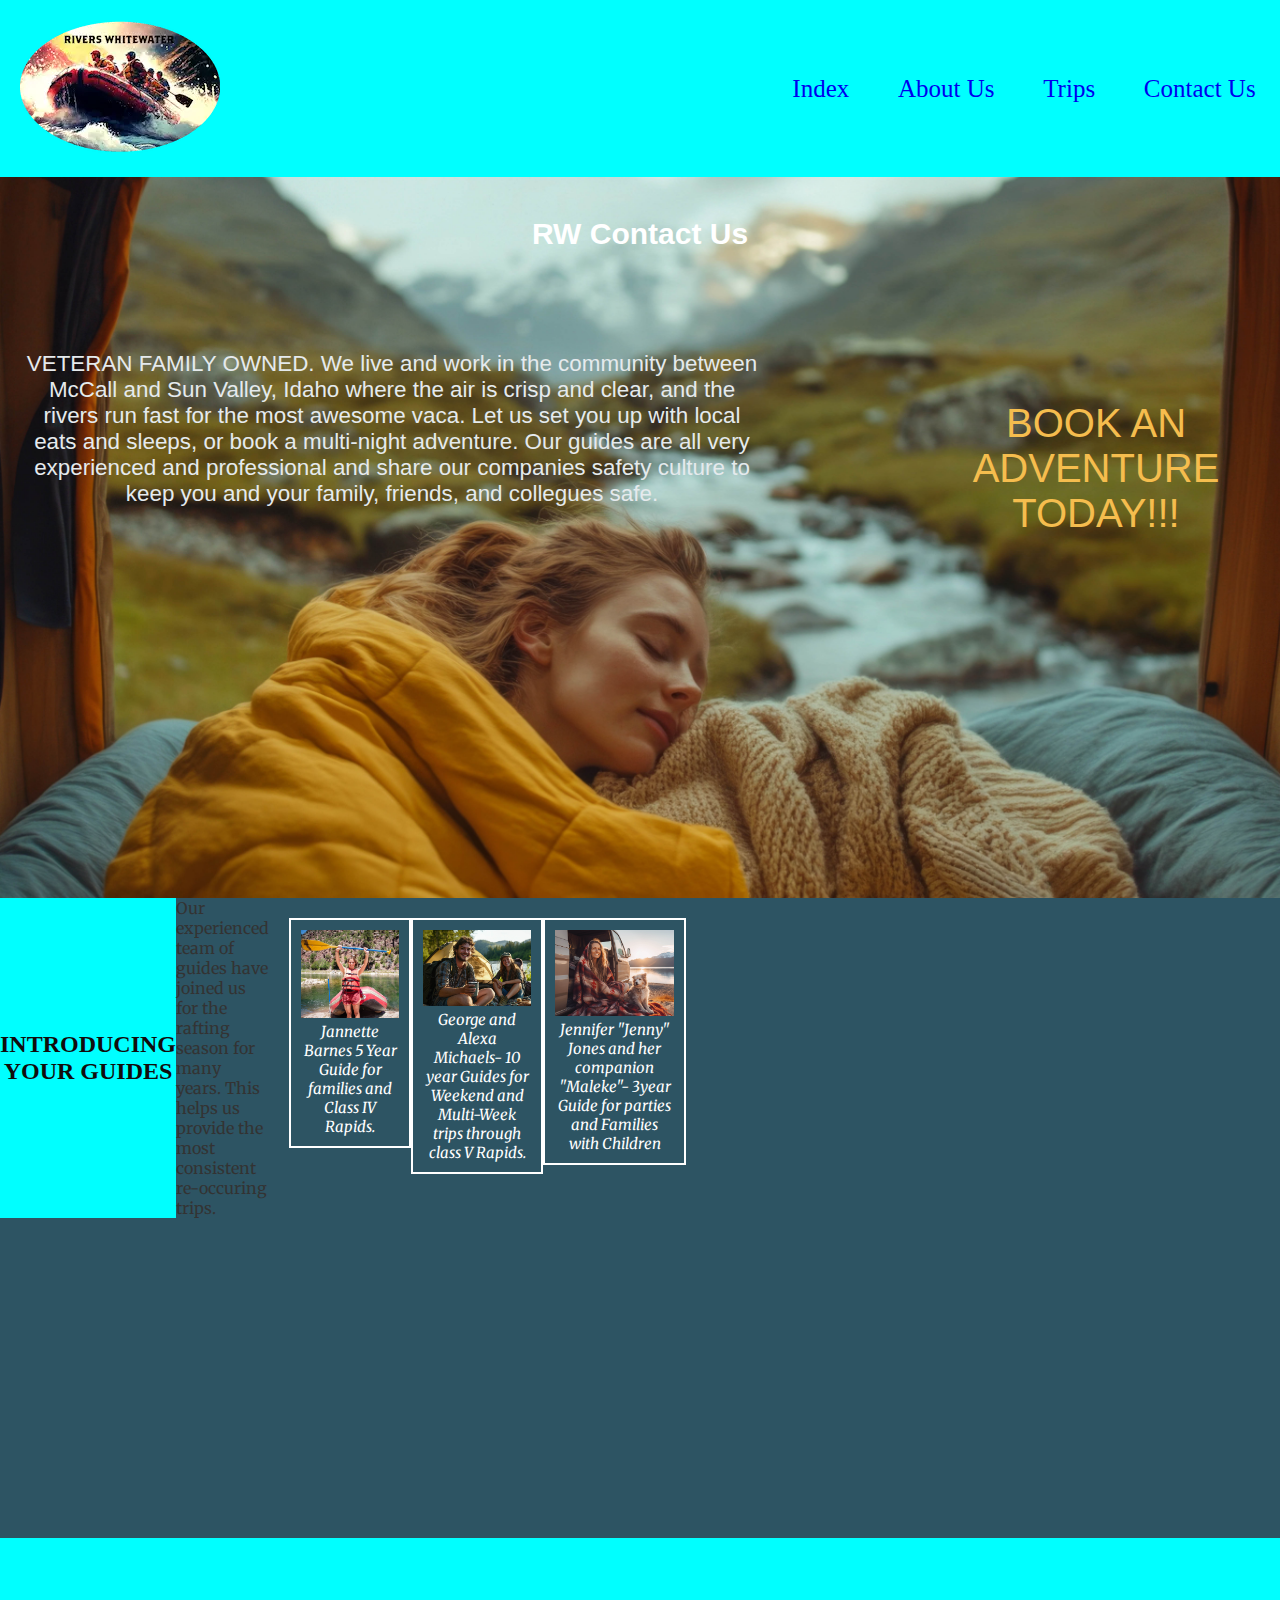
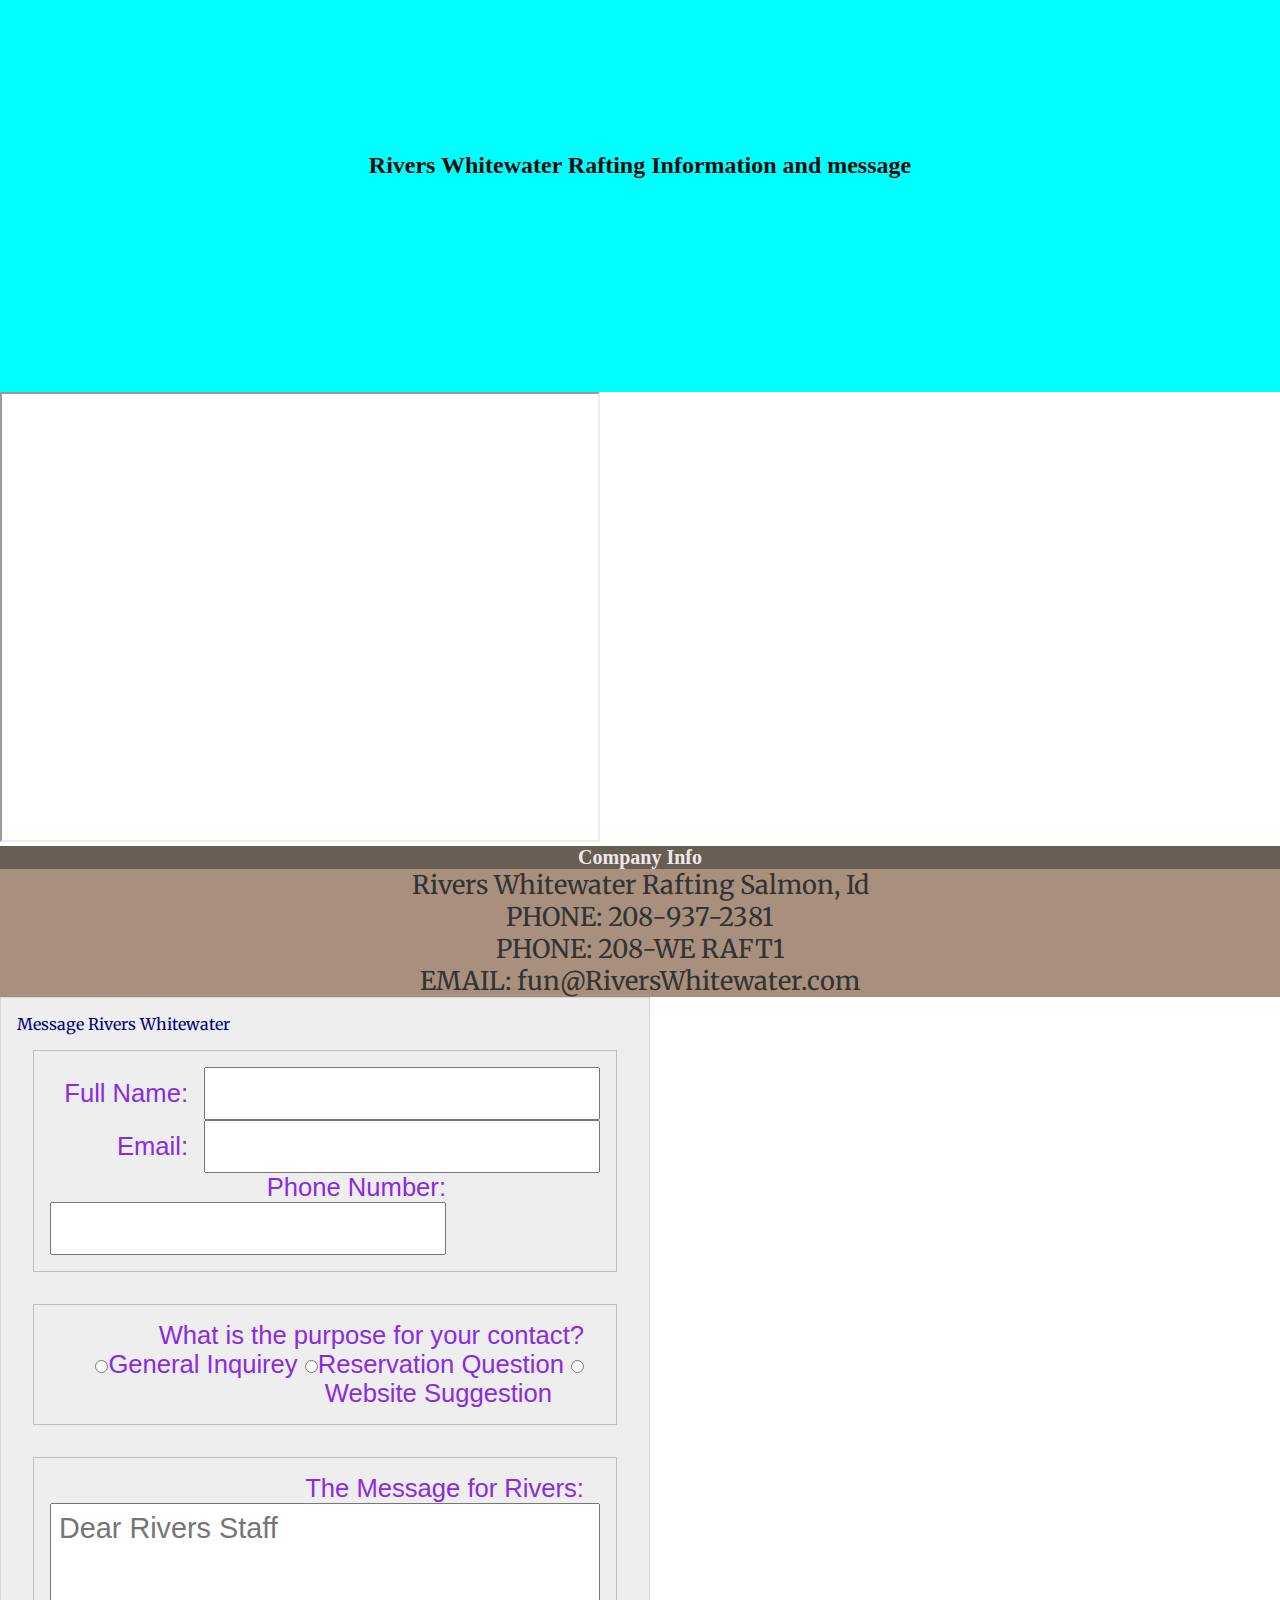
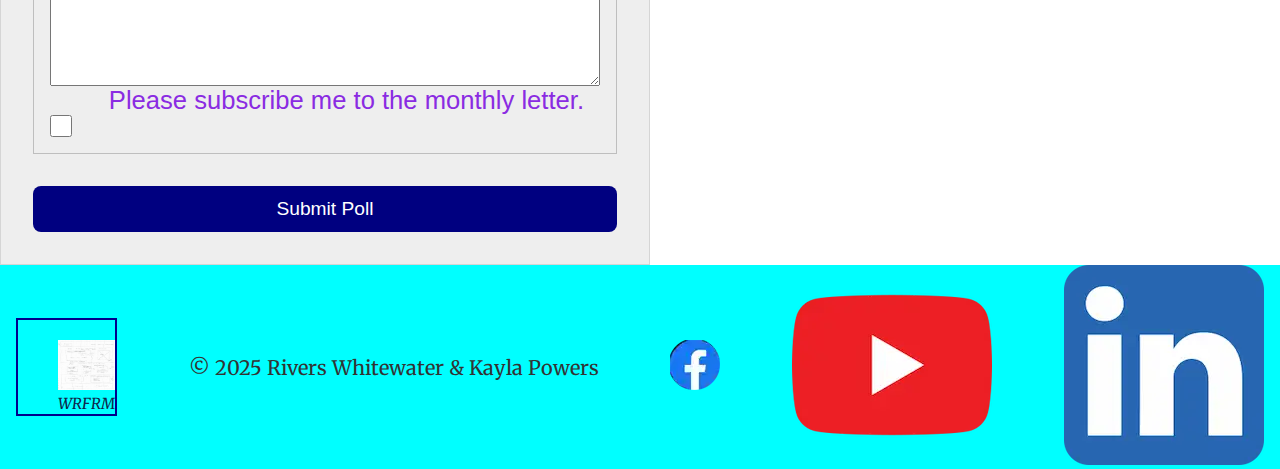
<file: wwr/home.html>
<!DOCTYPE html>
<html lang="en">

<!-- ***START HEAD with TITLE -->
<head>
    <!-- Kayla Powers Wdd150 Contact --> 

    <meta charset="UTF-8">
    <meta name="viewport" content="width=device-width, initial-scale=1.0">

    <title>Rivers Whitewater Rafting Company Contact Us</title>
    <link rel="stylesheet" href="styles/rafting.css">


    <meta name="author" content="Kayla Powers">
    <meta name="description" content="Kayla Powers WDD130-BYUI
    Rafting Site Contact Us Page.">


    <!-- font family google font -->  
	<link rel="preconnect" href="https://fonts.googleapis.com">
	<link rel="preconnect" href="https://fonts.gstatic.com" crossorigin>
	<link href="https://fonts.googleapis.com/css2?family=Merriweather:wght@400;700;900&family=Robato:wght@400;700&display=swap" rel="stylesheet">
</head>
<body>
	<header class="header-cont-container">
	<!--/* ug again*/ -->
		<nav class="header-container">
			<!-- Rivers Whitewater Logo image -->
	
			<div class="logo-img"> 
				<img  src="images/rivers_whitewater_logo.webp" alt="Rivers Whitewater Logo">
			</div>

			<ul class="flex-nav-bar">

						<li><a href="index.html">Index</a></li>
						<li><a href="about.html">About Us</a></li>
						<li><a href="trips.html">Trips</a></li>
						<li><a href="contact.html">Contact Us</a></li>
			</ul>
		</nav>

	</header>

	<!-- **************************nav above- hero section with images -->

	<!--/**** This is the hero background image with the H1 Rivers WW Rafting, article with small image ****/ -->
<main>

	<section class="hero-section">

			<!-- Hero class with 2 sections -->
		<div class = "hero-grid">
				<div class = "hero-image">
				<!-- hero image underlay -->
					<img src="images/sleepin.jpg" alt="Wake up in the Wilds!!">	
				</div>


				<!-- hero-content H1 and article -->
			<div class = "hero-content">
				<h1>RW Contact Us</h1>

					<!-- ARTICLE with image that overlays hero image.-->
				<div class= "article-container">
				
					<article>
						<div class = "article-paragraph">
		    				<p> VETERAN FAMILY OWNED. We live and work in the community between McCall and Sun Valley, Idaho where the air is crisp and clear, and the rivers run fast for the most awesome 	vaca. Let us set you up with local eats and sleeps, or book a multi-night adventure. Our guides are all very 	experienced and professional and share our companies safety culture to keep you and your family, friends, and collegues safe. </p>
						</div>

						<div class="booking-paragraph">
							<p>BOOK AN ADVENTURE TODAY!!!</p>
						<div>		
					</article>

				</div>

			</div>

		</div>
	</section>
	
<!-- ***END of MAIN section Header Hero img ************** Article with img-->



	<section class="section1 ">
		<h2>INTRODUCING YOUR GUIDES</h2>
	
		<div class = "guides-intro-container section1">
			<div class="meet-guides-paragraph">
					<!-- Content for the second section -->
				<p>Our experienced team of guides have joined us for the rafting season for many years. This helps us provide the most consistent re-occuring trips.</p>
			</div>
	
			<div class="photo-caption">
				<figure>
					<div class="emp-photo">
						<img src="images/barnes.jpg" alt="Janette Barnes">
						<figcaption>Jannette Barnes 5 Year Guide for families and Class IV Rapids.</figcaption>
					</div>
				</figure>
			</div>
	
			<div class="photo-caption michaels">
				<figure>
					<div class=" emp-photo emp-photo-michaels">
						<img src="images/michaels.jpg" alt="Greg and Alexa Michaels">
							<figcaption>George and Alexa Michaels- 10 year Guides for 		Weekend and Multi-Week trips through class V Rapids.</figcaption>
					</div>
				</figure>
			</div>
	
	
			<div class="photo-caption">
				<figure>
					<div class="emp-photo">
						<img src="images/jones.jpg" alt="Jenifer 'Jenny' 		Jones"><figcaption>Jennifer "Jenny" Jones and her companion 		"Maleke"- 3year Guide for parties and Families with Children</figcaption>
					</div>
				</figure>
			</div>
	
		</div>
	</section>
	
		<!-- ****END of section 1 employee guides-->
	<!-- ************************LEAVE ABOVE-->
	
	<section class= "section2  message-section contact-section2">
		<!-- /****This is section 2 for Send a Message Form and Map 	-->
	<!--
	An HTML form for:
	user name
	user email
	purpose of the message- options: via radio buttom
	for general inquirey. reservation question, website suggession
	- message entry
	checkbox labeled "Please subscribe me to the monthly newsletter
	properly styled and labaeled submission button with "type" set to submit 
	
	a link to the contact us wireframe image in the footer of the contact.html page-->
		<h2>Rivers Whitewater Rafting Information and message</h2>
	<!-- EMBED GOOGLE MAP-->
	
	
		<div class="map-container">
			<div class=map>
			
				<iframe src="https://www.google.com/maps/embed?pb=!1m18!1m12!1m3!1d178992.		39190537267!2d-116.33944408071625!3d45.		49485556852092!2m3!1f0!2f0!3f0!3m2!1i1024!2i768!4f13.		1!3m3!1m2!1s0x5358158fba1f72dd%3A0xb0a9f6599feec377!2sSalmon%20River!5e0!3m2!		1sen!2sus!4v1744572526485!5m2!1sen!2sus" width="600" height="450";		allowfullscreen="" loading="lazy" 		referrerpolicy="no-referrer-when-downgrade"></iframe></div>
			</div>
		</div>
	
			<!-- COMPANY INFORMATION-->
		<div class="company-info-container">
			<h3>Company Info</h3>
			<div class="company-info">
				<p> Rivers Whitewater Rafting Salmon, Id</p>
				<p>PHONE: 208-937-2381</p>
				<p>PHONE: 208-WE RAFT1</p>
				<p>EMAIL: fun@RiversWhitewater.com</p>
			</div>
		</div>
	
	<!-- HTML FORM SEND US A MESSAGE-->
		<div class="message-area"> 
				<!-- FIRST Part of the FORM-->
			<form>
				<legend class="form-title">Message Rivers Whitewater</legend>
					<fieldset>
					
						<div class="form-item column2">
							<label for="fullname">Full Name:</label>
							<input type="text" id="fullname" name="fullname">
						</div>
	
						<div class="form-item column2">
							<label for="useremail"> Email:</label>
							<input type="email" id="useremail" name="useremail">
						</div>
	
						<div class="form-item column2">
							<label for="userphone"> Phone Number:</lable>
							<input type="phone" id="phone" name="phone">
						</div>
	
							<!-- Add a button with a type of submit at the end of the 
				form element. The text content of the button is "Submit 
				Poll".-->
						</fieldset>
	
				<!-- SECOND part of the FORM-->
	
	
				<!-- <div class="column1">
						<label for="purpose">What is purpose of your contact?></label>
	
						<select id="purpose" name="purpose">
						
						<option value="chrome">Chrome</option>
						<option value="firefox">Firefox</option>
						<option value="safari">Safari</option>
						<option value="edge">Edge</option>
						<option value="brave">Brave</option>
						<option value="other">Other</option>
					</select>
						-->
					<fieldset>
					
						<label for="purpose">What is the purpose for your contact?</label>
	
							<label>
								<input type="radio" name="purpose" value="General Inquiry" 		id="general">General Inquirey
	
							<label>
								<input type="radio" name="purpose" value="Reservation 		Question" id="reservation">Reservation Question</lable>
	
							<label>
								<input type="radio" name="purpose" value="Website 		Suggestion" id="suggestion">Website Suggestion</lable>
	
					</fieldset>
					<fieldset>
					
							<label for="themessage">The Message for Rivers:</label>	
								<textarea id="themessage" name="themessage" rows="5" 		placeholder="Dear Rivers Staff "></textarea></label>
	
							<label for="newsletter">Please subscribe me to the monthly 		letter.</label>
								<input type="checkbox" id="subscribe" name="subscribe">
					</fieldset>
	
					<!-- Submit button-->
				<button type="submit">Submit Poll</button>
	
			</form>
		</div>
</main>
</body>


<!--/****this is the footer with copywrite and social media links/images***/-->
    <footer>
			<div class = "footer-container social-list">


				<div class="wireframe-link social-link"><a href="wirefrm.pdf"></a>
					<figure><img src="images/wirefrm.jpg" alt="wireframe">
						<figcaption class="wirefig">WRFRM</figcaption>
					</figure>
				</div>
    
    	    	<p>&#169; 2025 Rivers Whitewater & Kayla Powers</p>
    	        
				<!-- See if you can find smaller versions of these icons or use pS to -->
                <!-- Facebook -->			
			<a href="https://www.facebook.com" class="social-link"><img src="images/facebook.webp" alt="Rivers Facebook"></a>
                    
                <!-- YouTube -->
            <a href="https://www.youtube.com" class="social-link"><img src="images/youtube.webp" alt="Rivers You-Tube"></a>

                <!-- LinkedIn-->
            <a href="https://www.linkedin.com" class="social-link"><img src="images/linkedin.webp" alt="Rivers LinkedIn"></a>
		</div>                    	
    </footer>
</body>
</html>
</file>
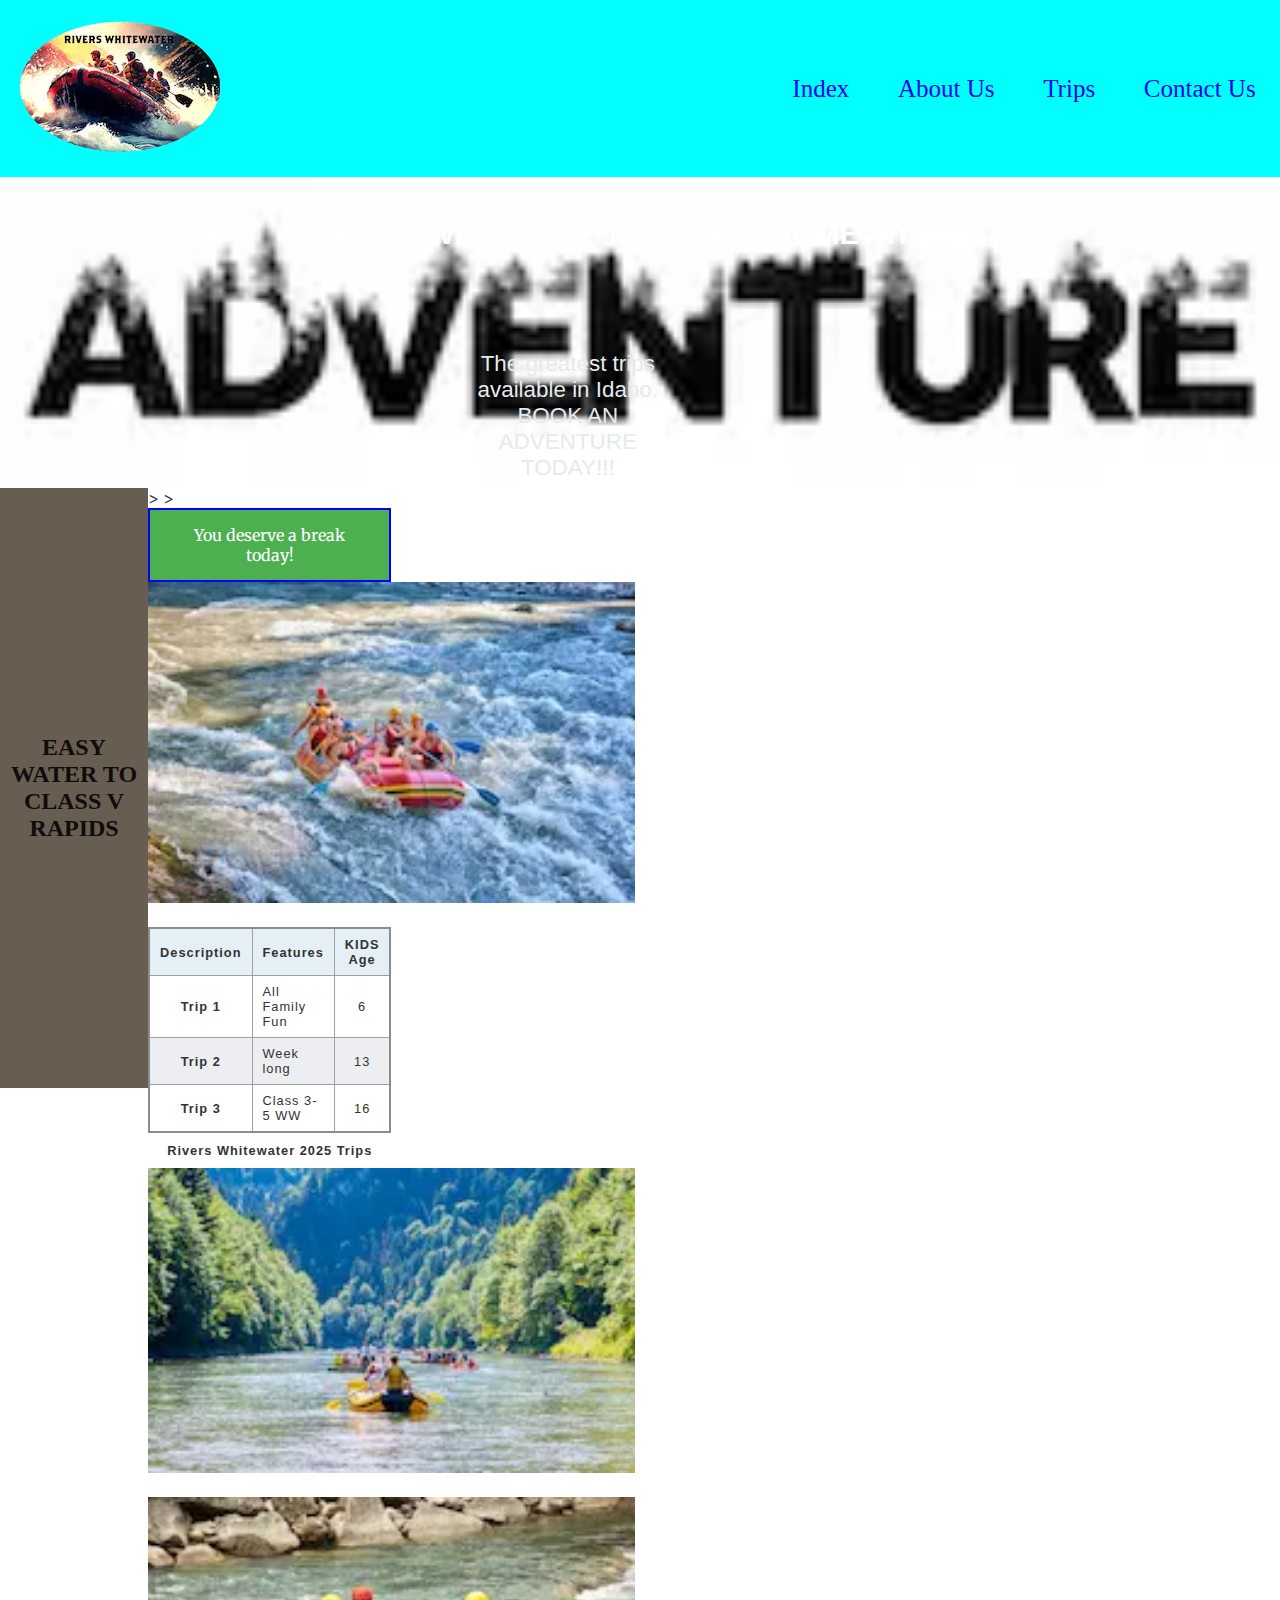
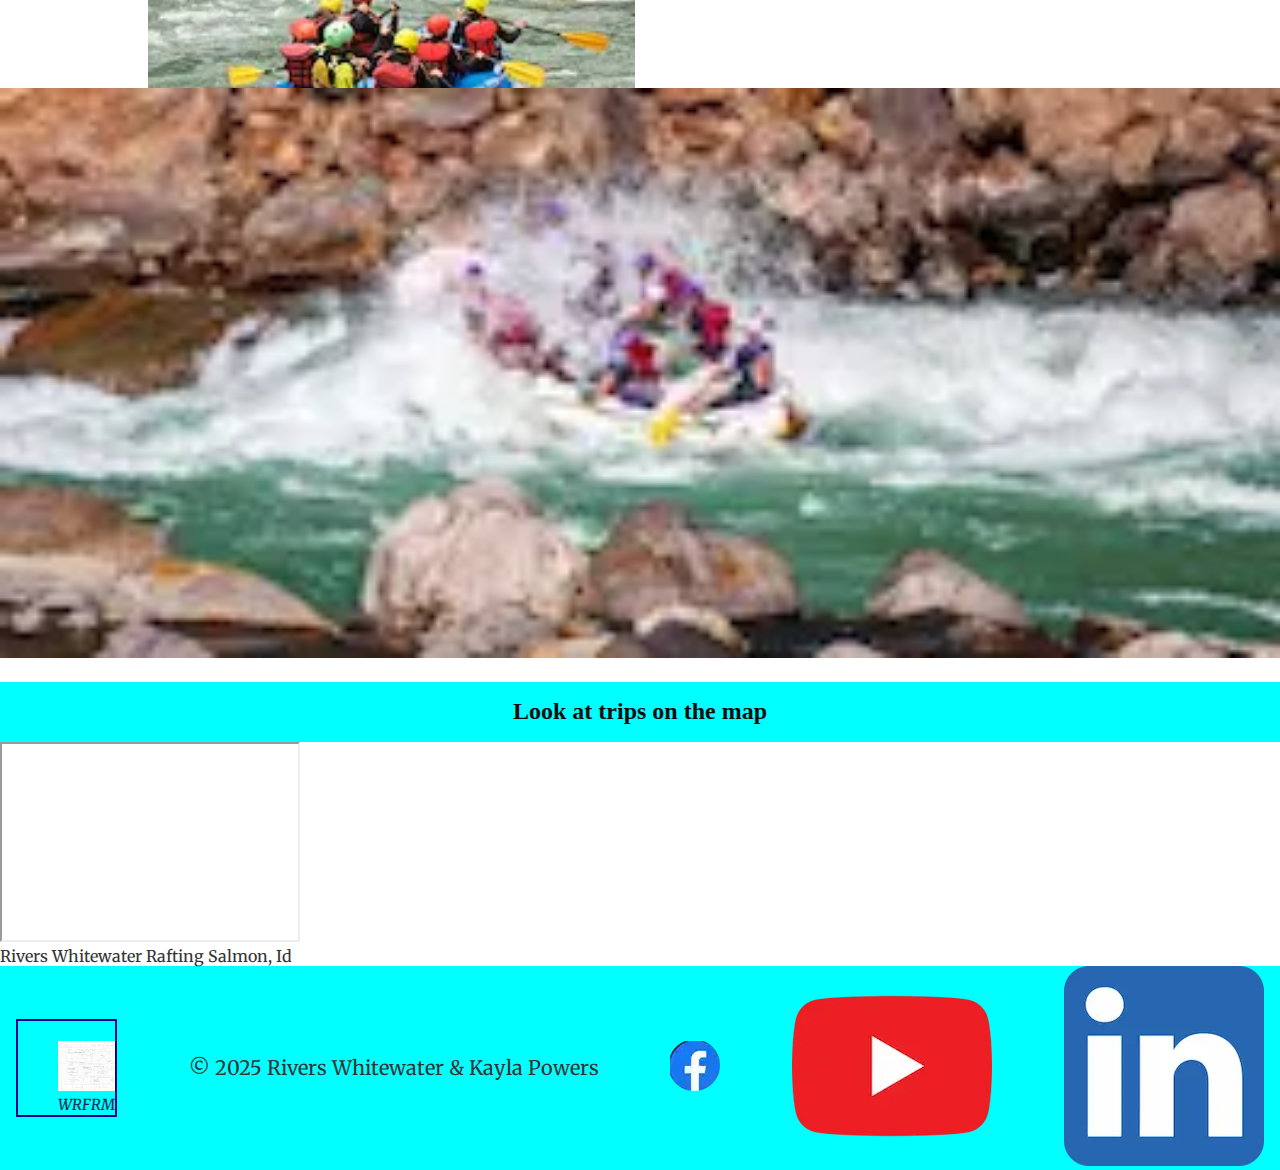
<file: wwr/trips.html>
<!DOCTYPE html>
<html lang="en">

<!-- ***START HEAD with TITLE -->
<head>
    <!-- Kayla Powers Wdd150 trips --> 

    <meta charset="UTF-8">
    <meta name="viewport" content="width=device-width, initial-scale=1.0">

    <title>Rivers Whitewater Rafting Company TRIPS</title>
    <link rel="stylesheet" href="styles/rafting.css">


    <meta name="author" content="Kayla Powers">
    <meta name="description" content="Kayla Powers WDD130-BYUI
    Rafting Site trips Page.">


    <!-- font family google font -->  
	<link rel="preconnect" href="https://fonts.googleapis.com">
	<link rel="preconnect" href="https://fonts.gstatic.com" crossorigin>
	<link href="https://fonts.googleapis.com/css2?family=Merriweather:wght@400;700;900&family=Robato:wght@400;700&display=swap" rel="stylesheet">
</head>
<body>
	<header class="header-cont-container">

	<!--/* ug again*/ -->
		<nav class="header-container">
			<!-- Rivers Whitewater Logo image -->
	
			<div class="logo-img"> 
				<img  src="images/rivers_whitewater_logo.webp" alt="Rivers Whitewater Logo">
			</div>

			<ul class="flex-nav-bar">

						<li><a href="home.html">Index</a></li>
						<li><a href="about.html">About Us</a></li>
						<li><a href="trips.html">Trips</a></li>
						<li><a href="contact.html">Contact Us</a></li>
			</ul>
		</nav>

	</header>

	<!-- **************************nav above- hero section with images -->

	<!--/**** This is the hero background image with the H1 Rivers WW Rafting, article with small image ****/ -->
<main>

	<section class="hero-section setion0">

			<!-- Hero class with 2 sections -->
		<div class = "hero-grid">
				<div class = "hero-image">
				<!-- hero image underlay -->
					<img src="images/adventure.webp" alt="Adventure!!">	
				</div>

				<!-- hero-content H1 and article -->
			<div class = "hero-content">
			<h1>Rivers Whitewater "MOST AWESOME" Trips</h1>

					<!-- ARTICLE with image that overlays hero image.-->
				<div class= "article-container">
				
					<article>
						<div class = "article-paragraph">
							<p> The greatest trips available in Idaho.
								<div class="booking-paragraph-t"></div>
							<p>BOOK AN ADVENTURE TODAY!!!</p>
						<div>		
					</article>

			</div>

		</div>
		</div>

	
	
	
<!-- ***END of MAIN section Header Hero img ************** Article with img-->



	<section class="section1-trip ">
		<h2 class="easy-water">EASY WATER TO CLASS V RAPIDS</h2>
	
					<!-- Content for the second section -->
		<div class="grid-container">
>
>			<div class="to-contact">
				<a href= "contact.html" class="pages-link"> You deserve a break today!</a>
			</div>
						
			<figure>
				<div class="trip-photo">
					<img src= "images/trips1.webp" alt="ADVENTURE">
					<figcaption>Looking for Adventure?</figcaption>
				</div>
			</figure>
			<!--*************************table*****************/-->
			 <!--***FORM -->
			<table>
				<caption>
				  Rivers Whitewater 2025 Trips
				</caption>
			<thead>
				<tr>
				  <th scope="col">Description</th>
				  <th scope="col">Features</th>
				  <th scope="col">KIDS Age</th>
				</tr>
			</thead>
			<tbody>
				 <tr>
				    <th scope="row">Trip 1</th>
				    <td>All Family Fun</td>
				    <td>6</td>
				 </tr>
				<tr>
				    <th scope="row">Trip 2</th>
				    <td>Week long</td>
				    <td>13</td>
				</tr>
				<tr>
				    <th scope="row">Trip 3</th>
				    <td>Class 3-5 WW</td>
				    <td>16</td>
				 </tr>
			</tbody>
			<tfoot>
			</tfoot>
		</table>



			<figure>
				<div class="trip-photo">
					<img src="images/trips2.webp" alt="trip 2">
					<figcaption>Boise River Trip 1</figcaption>
				</div>
			</figure>

			<figure>
				<div class="trip-photo">
					<img src="images/trips3.webp" alt="trip4"><figcaption>Medium mix of fun and Exitement</figcaption>
				</div>
			</figure>
		</div>
	</section>
		
	

		<div class="photo-caption">
			<figure>
				<div class="em1-photo">
					<img src="images/trips4.webp" alt="trip4">		
					<figcaption>One week a season Class V rapids</figcaption>
				</div>
			</figure>
		</div>
	

		</div>
	</section>
	
		<!-- ****END of section 1 employee guides-->
	<!-- ************************LEAVE ABOVE-->
	
	<section class= "trip-section2">
		<!-- /****This is section 2 for Send a Message Form and Map 	-->
		<h2>Look at trips on the map</h2>
				<!-- EMBED GOOGLE MAP-->
	
	
		<div class="map-container">
			<div class=map>
			
				<iframe src="https://www.google.com/maps/embed?pb=!1m18!1m12!1m3!1d178992.		39190537267!2d-116.33944408071625!3d45.		49485556852092!2m3!1f0!2f0!3f0!3m2!1i1024!2i768!4f13.		1!3m3!1m2!1s0x5358158fba1f72dd%3A0xb0a9f6599feec377!2sSalmon%20River!5e0!3m2!		1sen!2sus!4v1744572526485!5m2!1sen!2sus" width="300" height="200";		allowfullscreen="" loading="lazy" 		referrerpolicy="no-referrer-when-downgrade"></iframe>
			</div>
		</div>
	
	
			<!-- COMPANY INFORMATION-->
		<div class="company-line-container">
		
			<div class="company-line-info">
				<p> Rivers Whitewater Rafting Salmon, Id</p>			
			</div>
		</div>
	
	</section>
</main>
</body>


<!--/****this is the footer with copywrite and social media links/images***/-->
    <footer>
			<div class = "footer-container social-list">


				<div class="wireframe-link social-link"><a href="wirefrm.pdf"></a>
					<figure><img src="images/wirefrm.jpg" alt="wireframe">
						<figcaption class="wirefig">WRFRM</figcaption>
					</figure>
				</div>
    
    	    	<p>&#169; 2025 Rivers Whitewater & Kayla Powers</p>
    	        
				<!-- See if you can find smaller versions of these icons or use pS to -->
                <!-- Facebook -->			
			<a href="https://www.facebook.com" class="social-link"><img src="images/facebook.webp" alt="Rivers Facebook"></a>
                    
                <!-- YouTube -->
            <a href="https://www.youtube.com" class="social-link"><img src="images/youtube.webp" alt="Rivers You-Tube"></a>

                <!-- LinkedIn-->
            <a href="https://www.linkedin.com" class="social-link"><img src="images/linkedin.webp" alt="Rivers LinkedIn"></a>
		</div>                    	
    </footer>
</body>
</html>
</file>
<file: styles/styles.css>
/* 
kayla Powers */
:root
{
    --heading-background-color: #f06;
    --heading-text-color: #333;
    --heading-font: 'Montserrat', Helvetic, sans-serif;
    --padding: 1rem;
    --border: 1px solid rgb(0 0 0 / 0.1);
}

*
{
    /* CSS properties */

    margin: 0;
    padding: 0;
    box-sizing: border-box;
}

nav
{
    background-color: var(--heading-background-color);
    padding: 10px;
}

nav a
{
    color: white;
    display: block;
    padding: 20px;
}

h1
{
    color: var(--heading-background-color);
}

img
{
    width: 150px;
    height: auto;
    border: 1px solid black;
    padding: 2px;
    box-shadow: 0 0 30px gray;
}

p
{
    padding: 10px;
}


main
{
    max-width: 840px;
}

aside
{
    width: 20rem;
    /* margin: 1rem; */
    /* border: 1px solid rgb(0 0 0 / 0.2); */
    /* 1 */
    /* padding: 1rem; */
    /* background-color: #eee; */
    /* color: #333; */
    text-align: center;


}

aside h2
{
    position: absolute;
    top: 47px;
    left: 150px;
}

aside img
{
    width: 200px;
    height: auto;
}


main img
{
    width: 150px;
    height: auto;
    float: right;
}

p
{
    padding: 0;
}

footer
{
    /* add a top margin to separate from main element content
    add top border to design additional dist from main content
    align any text in footer to center of content box*/

    margin-top: 15px;
    border-top: 1px solid #000;
    text-align: center;
}

/* CLASS SELECTORS will go here */
.box
{
    margin: 1rem;
    border: 1px solid rgb(0 0 0 / 10%);
    padding: 1rem;
    background-color: #bd2424;
    color: #d2c6eb;

}
</file>
<file: wwr/styles/rafting.css>
.root {

	/* colors pallette pulled from logo */


	--primary-color: #2d575b;
	--secondary-color:#0E2449;
	/*Dark blue*/


	--accent1-color: #874766; 
	/* light maroon */
	--accent2-color: #2B4E39;
	/* forest green*/
	--accent3-color:#D59711;
	/*mustard*/

	/*  tertiary colors */

	--accent4-color: #8F202F;
	/* rust */
	--accent5-color:#F0B590;
	/* peach */


	/* Navigation */

	--nav-color: #675d50;
	--nav-text: #fff;
	--hover-color: #a9907e;

	/* HEADINGS */
	--heading-font-color: white; 
	--heading-background-color:aqua;
	--h2-font: var(--header-font);

	/***HEADERS *****/
	
	--header-font-color: white; 
	--header-font: var(--header-font), Helvetica, sans-serif;

	--header-background-color: var(--primary-color);



	/****FOOTERS*****/
	--footer-text-color:white;



		/* PARAGRAPHS */

		
		/* TEXT AND SPACING */
	--paragraph-text-color:var(--accent3-color);
	--text-font: var(--parag-font), var(--fallbk1-font), var(--fallbk2-font);
	--light-text-color: #fff;
	--rivers-name-color-light:var(--accent5-color);
	--rivers-name-color-dark: rgb(2, 2, 44);

	/****BORDERS and BOXES *****/
 
		/***
	--border-light: 1px solid rgb (0 0 0 / 0.1);
	--border-thick: 5 px solid rgb (0 0 0 / 0.2);	
	--shadow-box: 0 0 10px rgb(0 0 0 /0.1);
	--important-box: 0 0 15px var(--accent4-color);
	--header-height: 60px;

		*/

}

*{

margin: 0px;
padding: 0px;
box-sizing: border-box;
width: 800 px;

}


body {
font-family: Merriweather, Georgia, serif;
font-size: 1.0em;
color: #333;
background: #fff;

}



h1, h2,h3, h4,h5,h6 {
font-family: "Robato", serif;
color: darkblue;

width: 100%;
}
/*********************1********/



.header-container  {

background-color: aqua; 
width: 100%;
display: grid;
grid-template-columns: 1.5fr 1fr;
height: 50%;
}

.header-container a:hover {

	/* color: var(--nav-hover-color)*/
	color:rgb(214, 152, 18);
	font-size: 30px;
	
}

.logo-img {
	width: auto;
	height: auto;
	align-items: center;
}

.flex-nav-bar {
	
	width: 100%;
	display: flex;
	flex-direction: row;

	list-style: none;
	font-family: san-serif;
	justify-content: space-around;
	align-items: center;

}


.flex-nav-bar  li {
	
	font-family: var(--navbarfont), Arial, 
Helvetica, sans-serif;
	background-color: aqua;
	justify-items: space-around;

	font-size: 25px;

}

.flex-nav-bar a {
	font-size: 25px;
	text-decoration: none;
	padding: 10px;
}

.flex-nav-bar a:hover {
	/* color: var(--nav-hover-color)*/
	color:rgb(214, 152, 18);
}

.logo-img img {

	height: auto;
	width: auto;
	margin: 20px;
}

/***NAV-BAR_MAIN-ABOVE****/




/******************HERO- SECTION )*********/
/****TITLE FLOATS HERE HERO IMG BG, ARTICLE OVERLAY   ****/

/***Hero - GRID CONTAINER- Parent***/
/***grid-container **/
section {
	width: 100%;
	grid-template-columns: repeat (8, 1fr);
	grid-template-rows: repeat(2, 1fr);
}

.hero-grid {
	display: grid;

/*border: 5px dashed rgb(20, 3, 3); */
} 

/** hero image to float under 
article**/
.hero-image, img { 
	
	/**This is hero underlay image must 
be 100%*/
	width: 100%;
	height:100%;
	grid-column: 1 / span 8;
	grid-row: 1 / span 6;


}

.hero-content {
	
	position: absolute;	
  	z-index: 1; 

	justify-content: center;
  	align-items: center;
 
 	 width: 100%;



}


.hero-content, hero-section, h1 {

	margin-top: 20px;
	font-family:  Lucida Sans, sans-serif;
	text-align: center;
	width: 100%;
	color: rgb(198, 198, 231);

	grid-column: 1 /span2;
	z-index:1;


}

.article-container {

/*** parent of article text and img**/

height: 100%;
width: 100%; 
grid-template-columns: 1.5fr 1fr;


align-items: center;

overflow: auto;
display: flex;
justify-content: center;

padding-left:  20px;
padding-right: 20px;
padding-top: 50px;
}

.article-paragraph {

float: left;
width: 60%;
grid-column: 2 / span 8;

/*
paragraph-font: var(--paragraph-font), Arial, Helvetica, 
sans-serif;
*/

font-size: 1.4rem;
color:rgb(229, 234, 237);
padding-top: 50px;
}

.article-paragraph1 {
	font-size: 40px;
	color: rgb(255, 252, 252);
	display: grid;
}

.email-form {
	place-content: center;
	align-items: center;
}

.pages-link {

  display: block; /* Makes the link fill the entire button 
area */
  background-color: #4CAF50; /* Example button background 
color */
  color: white;
  padding: 15px 20px;
  text-decoration: none; /* Remove underline */
  border: none;
  cursor: pointer; /* Change cursor on hover */

}

.article-image {
	padding-top: 30px;
	float: right;
	width: 40%;
	justify-content: center;
	align-items: center;
	grid-column: 2;
}

.booking-paragraph {

	font-size: 40px;
	float: right;
	width: 20%;
	
	color:rgb(245, 189, 78);
	justify-content:center;
	text-align: center;
	grid-column: 2;
	margin-right: 1em;
	margin-top: 100px;


}
h1 {
	font-size: 30px;
	color: white
}


/***section 1 article and h1 ****/
	
/****H2 ****/
h2 {

	color:rgb(17, 12, 12);
	background-color: aqua;
	text-align: center;

	align-content: center;
	width: 100%;
	min-height: 60px;
	}

.section1  {

background-color: rgb(45, 84, 
99);

display: grid;
grid-template-columns: repeat(8, 1fr)
}

/******************Section1 Index*******************/
.section1-index-container {

	display: grid;
	grid-template-columns: repeat(8, 1fr);
	grid-template-rows: repeat(5.5, 100px);
	background-color: tan;

}

.fun-facts {
	padding-top: 10px;
	grid-column: 1 / span 1 ;
	grid-row: 1 / span 2;
	margin-top: 20px;
	margin-left: 10px;
	

}
.sect1-article-paragraph-index {

	padding-top: 40px;
	border: 2px solid red;
	grid-column: 2 / span 2;
	grid-row: 1 / span 5;
	margin: 15px;
}

.gallery-3 {

	display: grid;
	grid-column: 5 /span 1;
	margin-top: 10px;
	text-align: center;
	justify-content: center;
	


}
.trip-indx-photo img {
	margin: 10px;
	width: 300%;
	text-align: center;
	justify-content: center;
}

.figcaption {
	text-align: center;
}

.trip-fig {

	text-align: center;
}

/***********Section 1 trips**************/
.section1-trip {

	display: grid;
	grid-template-columns: repeat(8 , 1fr);
	grid-template-rows: repeat(6, 200px)
}
.guide, 
.easy-water {

	grid-row: 1 / span 3;
	text-align: center;
	align-content: center;
	background-color:#675d50;
}

.trip-photo img {
 
	width: 200%;
}

.to-contact {

	grid-column: 3 / span 2;
	background-color:#e9ecf0;
	color: black;
	text-align: center;
	border: 2px solid blue;
	justify-content: center;

}

/****************Section 1 About*******************/
.section1-about-container {
	display: grid;
	grid-template-columns:repeat(4,  .5fr);
	grid-template-rows: repeat(4, 100px)
}

.history-h2 {

	background-color:#2d575b;
}


.adv-heading {
text-align: center;

}

.section1-grid {

	grid-template-columns: repeat (5, 1fr)
}

.abt-photos {
	grid-column: 1 / span 2;
}

.abt-photos {

	grid-column: 3 / span 2;
}

/********************Section 1 Contact******************/





/***************Section2 index****************/
.section2-index-container {

	display: grid;
	grid-template-columns: 2 fr, 1fr;
	grid-template-rows: repeat(5, 100px);
	border: 5px solid darkblue;


}
.message-area email-form {

grid-column: 1 ;
grid-row: 1;
margin: 15 px;
padding-left: 10px;
height: 100px;
width: 50px;

}

.trip-indx-photo7 img {

	margin: 10px;
	grid-column: 2 ;
	grid-row: 3 / span 1;

	
}

.emp-photo {
	width: 100%;
	margin: 20px;
	padding: 10px;
	border: 2px solid white;
}
	
/****************section 2 about ******************/





/*******************section2 contact ***************/



/*****************section 2 Trips********************/



/**************EMAIL FORM* Index****************/
h3 {

	text-align:center;
	font-size: 20px;
	color:#f1e7e9;
	background-color:#675d50
}


.company-info {

	background-color:#a9907e;
	text-align: center;
	font-size: 1.6em;
}

.contact-section2 {
	display: grid;
			
}

.message-image {

	display: grid;
	grid-template-columns: 
repeat(5, 1fr);
	align-items: center;
	min-height: 150px;

}

.message-image img {
	margin-top: 20px;
	padding: 5px;
	max-width: 100%;

}


figcaption {

color: white;
text-align: center;
font-size:  15px;
min-height: 20px;
font-style: italic;

}

form { 
	width: 650px;
	margin: 0 rem;
	padding: 1rem;
	border: 1px solid rgb(0 0 
0  /0.1);
	border-radius: 0.5 rem;
	background-color: #eee;
	display: grid;
}

fieldset {
	display: grid;
	grid-gap: .5 rem;
	margin: 1rem;
	border: 1px solid rgb(0 0 
0 /0.2);
	padding: 1rem;
}

legend {
	padding: 0.5 rem;
	color: navy;
	font-size: 1.2 rem;
}

label {
	font-size: 1.6rem;
	color: blueviolet;
	text-align: right;
	padding-right: 1rem;

}

input {
	font-size: 1.8rem;
	color: rgb(75, 15, 131);
}

button {
	font-size: 1.8rem;
	color: #fff;
	margin: 1rem;
	background-color: navy;
	border: none;
	border-radius: .5rem;
	padding: .75rem;
	font-size: 1.2rem; 
}

button:hover {
	background-color: rgb(53, 
208, 53);
}

select {
	font-size: 1.8rem;
	color: rgb(42, 11, 104);
}
textarea {
	font-size: 1.8rem;
	color: rgb(160, 144, 176);
}

label, input, button, select, 
textarea {
	font-family: Roboto, Arial, 
sans-serif;
}

input, select, textarea {
	padding: 0.5rem;
	font-size: 1.1 rem;
}

input[type="checkbox"] {
	width: 22px;
	height: 22px;
	vertical-align: bottom;
}



table {
  border-collapse: collapse;
  border: 2px solid rgb(140 140 140);
  font-family: sans-serif;
  font-size: 0.8rem;
  letter-spacing: 1px;

}

caption {
  caption-side: bottom;
  padding: 10px;
  font-weight: bold;
}

thead,
tfoot {
  background-color: rgb(228 240 245);
}

th,
td {
  border: 1px solid rgb(160 160 160);
  padding: 8px 10px;
}

td:last-of-type {
  text-align: center;
}

tbody > tr:nth-of-type(even) {
  background-color: rgb(237 238 242);
}

tfoot th {
  text-align: right;
}

tfoot td {
  font-weight: bold;
}


.form-item{
	display: grid;
	align-items: center;

}

.column1 {
	grid-template-columns: 3fr 
1fr;
	margin: 0.5rem 0;
}

.column2 {
	grid-template-columns: 1fr 
2fr;
}




/*********END


/*********************Table*************/







/****************FOOTER**********************/


/***** FOOTER with COPYWRITE and SOCIAL LINKS  ***/

.footer-container {

	display: grid;
	background-color: aqua;
	min-height: 64px;

	grid-template-rows: 1fr .25fr ;
	grid-template-columns: repeat(5, 1fr);
	align-items: center;

}
.wireframe-link {
	
	
	padding-top: 20px;
	padding-left: 40px;
	color: black;
	align-content: center;
	align-items: center;
	border: 2px solid darkblue;
	
}

.wireframe-link-trip {

	padding-top: 20px;
	padding-left: 40px;
	color: black;
	align-content: center;
	align-items: center;
	border: 2px solid darkblue;
	
}
.wireframe-link img {
	height: 50px;

}



.wirefig {
	color:#0E2449;
}

.footer-container p {
	grid-column: 2 / span 2;
	font-size: 20px;

}


.social-list {

	display: flex;
	text-decoration: none;
	gap: 40px;
	justify-content: space-around;
	
} 

social-link {

justify-content: space-around;

}

/*
social-link img {
	height: 50px;
	padding: 150px;
	margin: 50px;
}
*/
</file>
